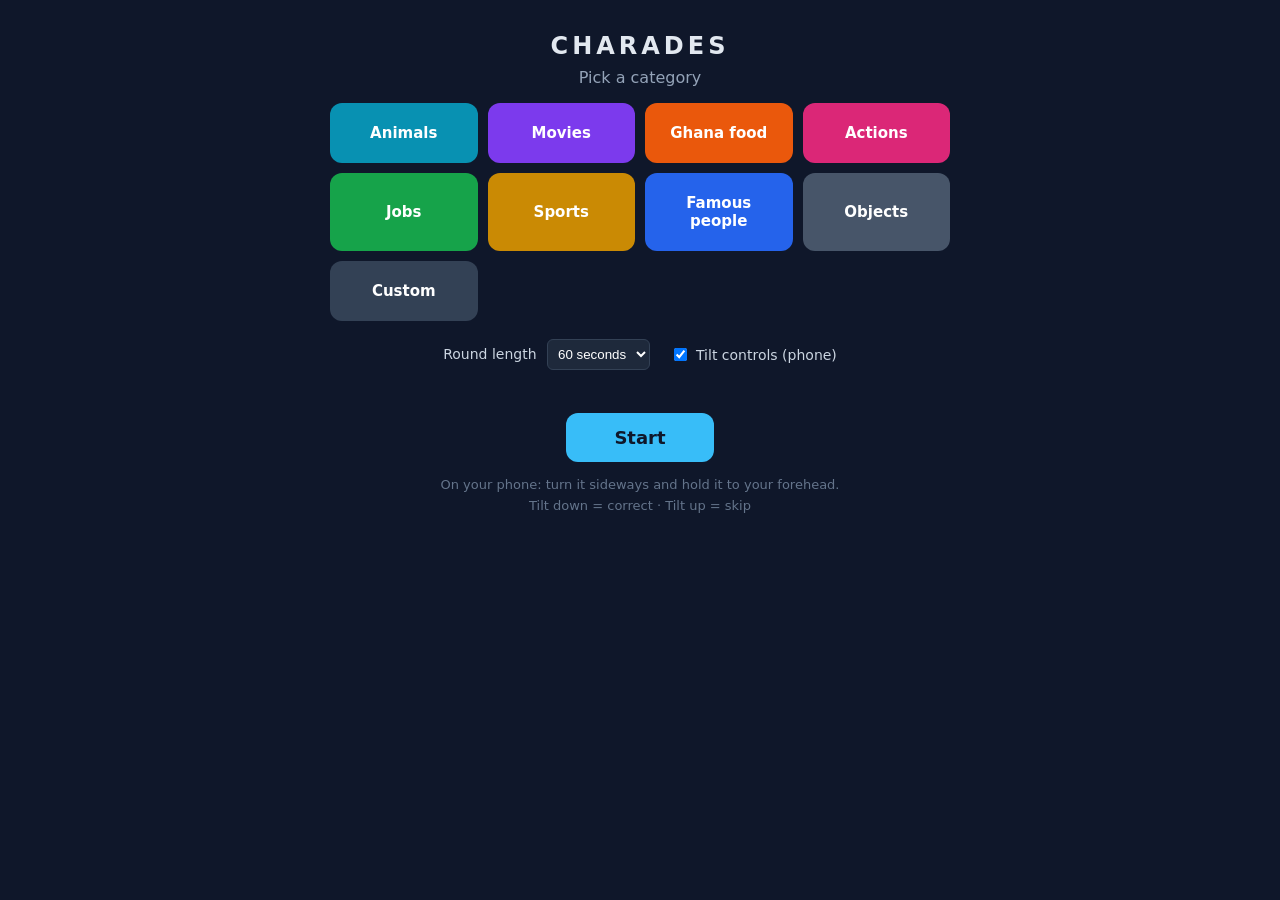
<file: charades game/index.html>
<!DOCTYPE html>
<html lang="en">
<head>
    <meta charset="UTF-8">
    <meta name="viewport" content="width=device-width, initial-scale=1.0, user-scalable=no">
    <title>Charades</title>
    <link rel="stylesheet" href="thecsspart.css">
</head>
<body>
<section id="menu-screen" class="screen">
    <h1>CHARADES</h1>
    <p class="sub">Pick a category</p>
    <div id="categories"></div>

    <div id="custom-box" class="hidden">
        <textarea id="custom-words" placeholder="Type your own words, separated by commas or new lines"></textarea>
    </div>

    <div class="options">
        <label>Round length
            <select id="duration">
                <option value="30">30 seconds</option>
                <option value="60" selected>60 seconds</option>
                <option value="90">90 seconds</option>
            </select>
        </label>
        <label class="check"><input type="checkbox" id="tilt-toggle" checked> Tilt controls (phone)</label>
    </div>

    <p id="menu-error" class="error"></p>
    <button id="start-btn" class="big">Start</button>
    <p class="tip">On your phone: turn it sideways and hold it to your forehead.<br>Tilt down = correct · Tilt up = skip</p>
</section>

<section id="game-screen" class="screen hidden">
    <div class="top-bar">
        <span id="game-category"></span>
        <span>✓ <b id="game-score">0</b></span>
    </div>
    <div id="timer">60</div>
    <div class="progress"><div id="progress-bar"></div></div>
    <div id="word">Get ready</div>
    <p class="tilt-hint">Tilt down = correct · Tilt up = skip</p>
    <div class="buttons">
        <button id="skip-btn" class="skip">✗ Skip</button>
        <button id="correct-btn" class="correct">✓ Correct</button>
    </div>
</section>

<section id="results-screen" class="screen hidden">
    <p class="sub">Time's up!</p>
    <div id="final-score">0</div>
    <p id="best-line" class="sub"></p>
    <ul id="results-list"></ul>
    <button id="again-btn" class="big">Play again</button>
    <button id="menu-btn" class="link">Change category</button>
</section>

<script src="words.js"></script>
<script src="js.js"></script>
</body>
</html>
</file>
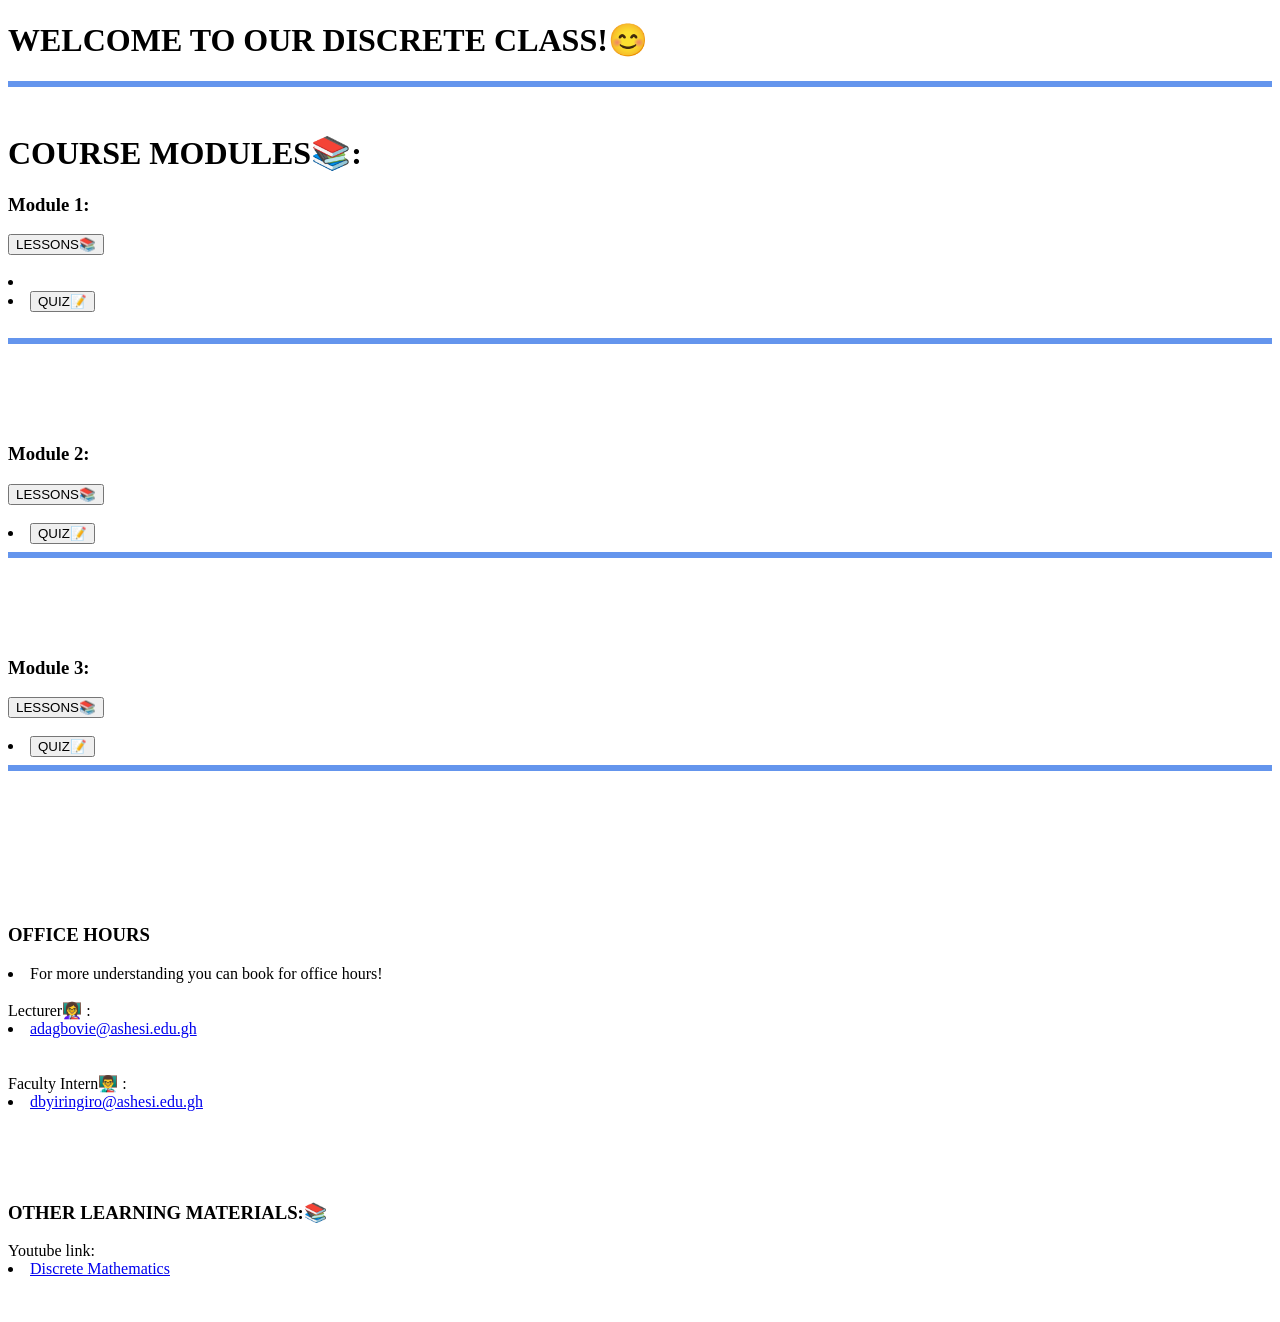
<file: Discrete Mathematics Learning Website/index.html>
<!DOCTYPE html>
<html>
    <head>
        <title> Discrete Beginner Tutor</title>
    </head>
    <body>
         <h1>WELCOME TO OUR DISCRETE CLASS!😊</h1>
         <hr style="border:solid cornflowerblue;">       
         <br>
         <h1>COURSE MODULES📚:</h1>
         <h3>Module 1:</h3>
         <a href = "Module%201.html" title = "This takes you to Lessons in Module 1">
                    <button>LESSONS📚</button>         </a>
         <br>
         <br>
         <li><a href = "Quiz%201.html" title = "This takes you to the Quiz in Module 1">
                    <Li><button>QUIZ📝</button></li>
         </a>
         <br>
         <hr style="border:solid cornflowerblue;">
         <br>
         <br>
         <br>
         <br>
         <h3> Module 2:</h3>
         <a href = "Module%202.html" title = "This takes you to lessons in Module 2">
                    <button>LESSONS📚</button>
         </a> 
         <br>
         <br>
         <li><a href = "Quiz%202.html" title = "This takes you to the Quiz in Module 2">
                    <button>QUIZ📝</button>
         </a>
         <hr style="border:solid cornflowerblue;">
         <br>
         <br>
         <br>
         <br>

         <h3> Module 3:</h3>
         <a href = "Module%203.html" title = "This takes you to lessons in Module 3">
                    <button>LESSONS📚</button>
         </a> 
         <br>
         <br>
         <li><a href = "Quiz%203.html" title = "This takes you to the Quiz in Module 3">
                    <BUtton>QUIZ📝</BUtton>
         </a>
         <br>
         <hr style="border:solid cornflowerblue;">
         </a>
         <br>
         <br>
         <br>
         <br>
         <br>
         <br>
         <br>
         <h3>OFFICE HOURS</h3>
         <li>For more understanding you can book for office hours!</li>
         <br>
         Lecturer👩‍🏫 : <li><a href = "https://outlook.office.com/mail/0/?deeplink=mail%2F0%2F%3Fnlp%3D0" target="_blank" title = "Book Office Hours with Dr. Ayawoa Dagbovi">
                    adagbovie@ashesi.edu.gh</a></li> 
         <br>
         <br>
         Faculty Intern👨‍🏫 : <li><a href = "https://outlook.office.com/mail/0/?deeplink=mail%2F0%2F%3Fnlp%3D0" target="_blank" title = "Book Office hours with Daniel Byiringiro">
                    dbyiringiro@ashesi.edu.gh</a></li>
        <br>
        <br>
        <br>
        <br>
        <h3> OTHER LEARNING MATERIALS:📚</h3>
        Youtube link: <li><a href = "https://www.youtube.com/watch?v=A3Ffwsnad0k&list=PLl-gb0E4MII28GykmtuBXNUNoej-vY5Rz" target="_blank" title = "Youtube link">
                    Discrete Mathematics</a></li>
        <br>
        <br>
         
    </body>

</html>
</file>
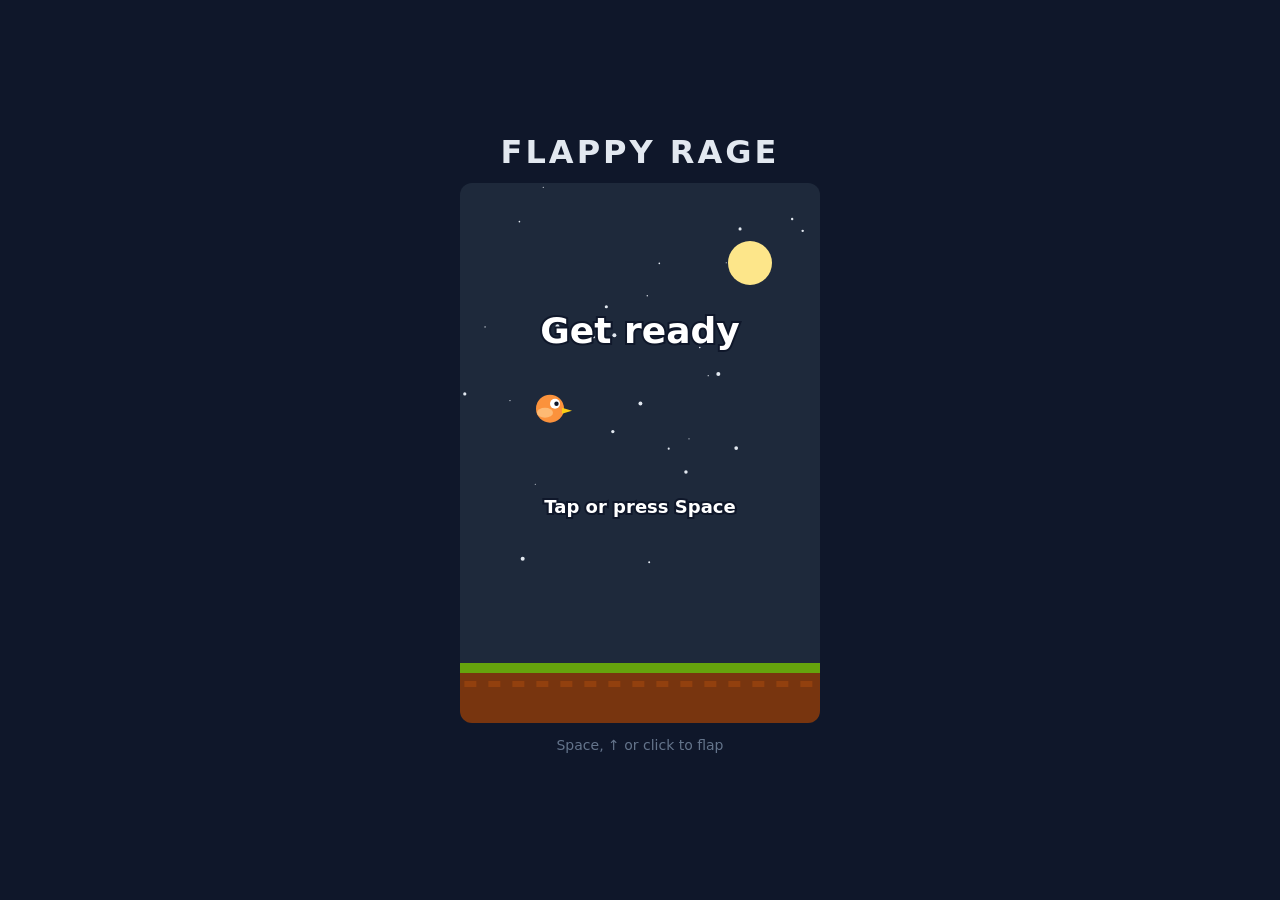
<file: Flappy bird game/index.html>
<!DOCTYPE html>
<html lang="en">
<head>
    <meta charset="UTF-8">
    <meta name="viewport" content="width=device-width, initial-scale=1.0">
    <title>Flappy</title>
    <link rel="stylesheet" href="thecsspart.css">
</head>
<body>
<h1>FLAPPY RAGE</h1>
<canvas id="game" width="360" height="540"></canvas>
<p class="hint">Space, ↑ or click to flap</p>
<script src="js.js"></script>
</body>
</html>
</file>
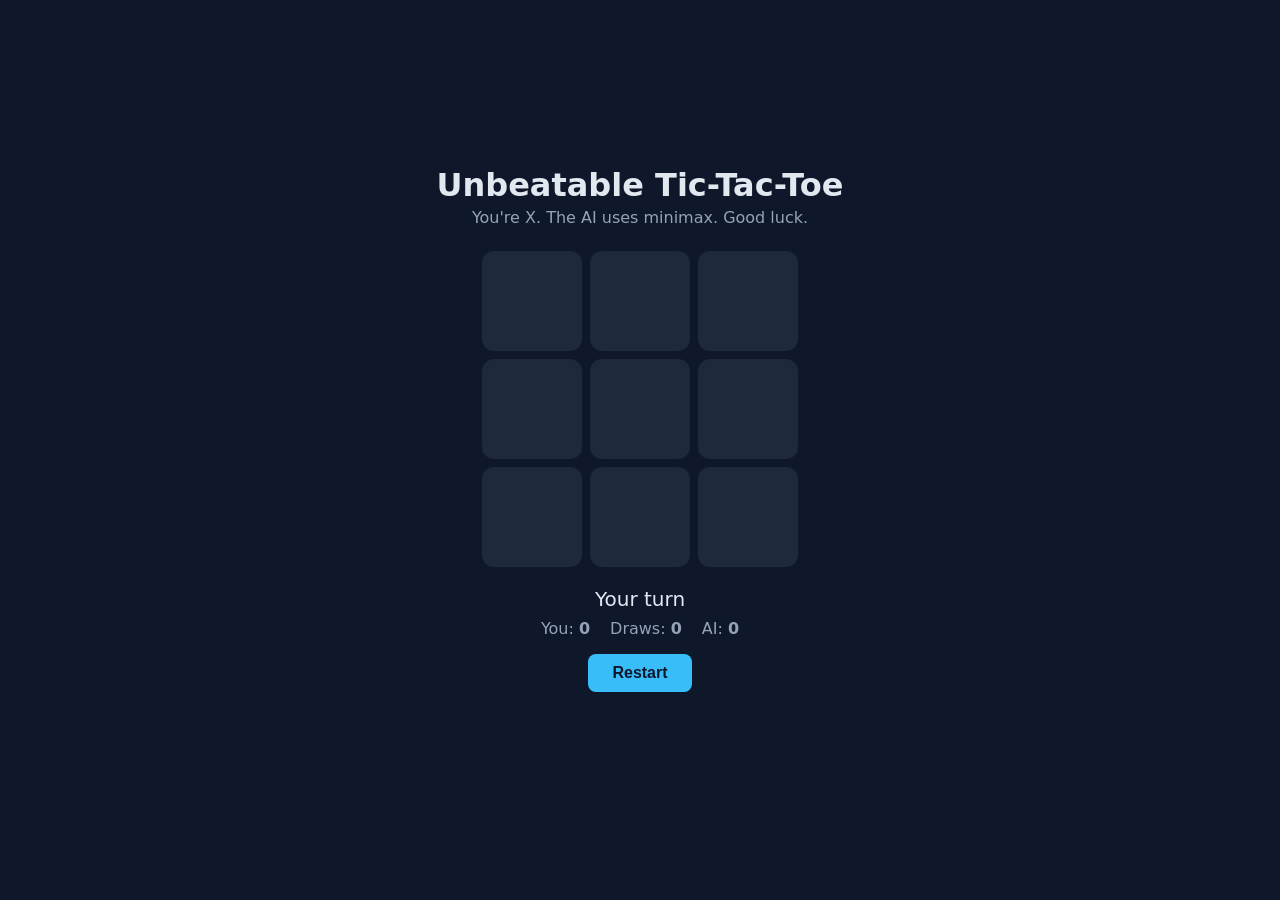
<file: tic-tac-toe game/index.html>
<!DOCTYPE html>
<html lang="en">
<head>
    <meta charset="UTF-8">
    <meta name="viewport" content="width=device-width, initial-scale=1.0">
    <title>Unbeatable Tic-Tac-Toe</title>
    <link rel="stylesheet" href="style.css">
</head>
<body>
<h1>Unbeatable Tic-Tac-Toe</h1>
<p class="subtitle">You're X. The AI uses minimax. Good luck.</p>

<div id="board"></div>

<p id="status">Your turn</p>
<div class="scores">
    <span>You: <b id="score-x">0</b></span>
    <span>Draws: <b id="score-d">0</b></span>
    <span>AI: <b id="score-o">0</b></span>
</div>
<button id="restart">Restart</button>
<p id="stats"></p>

<script src="script.js"></script>
</body>
</html>
</file>
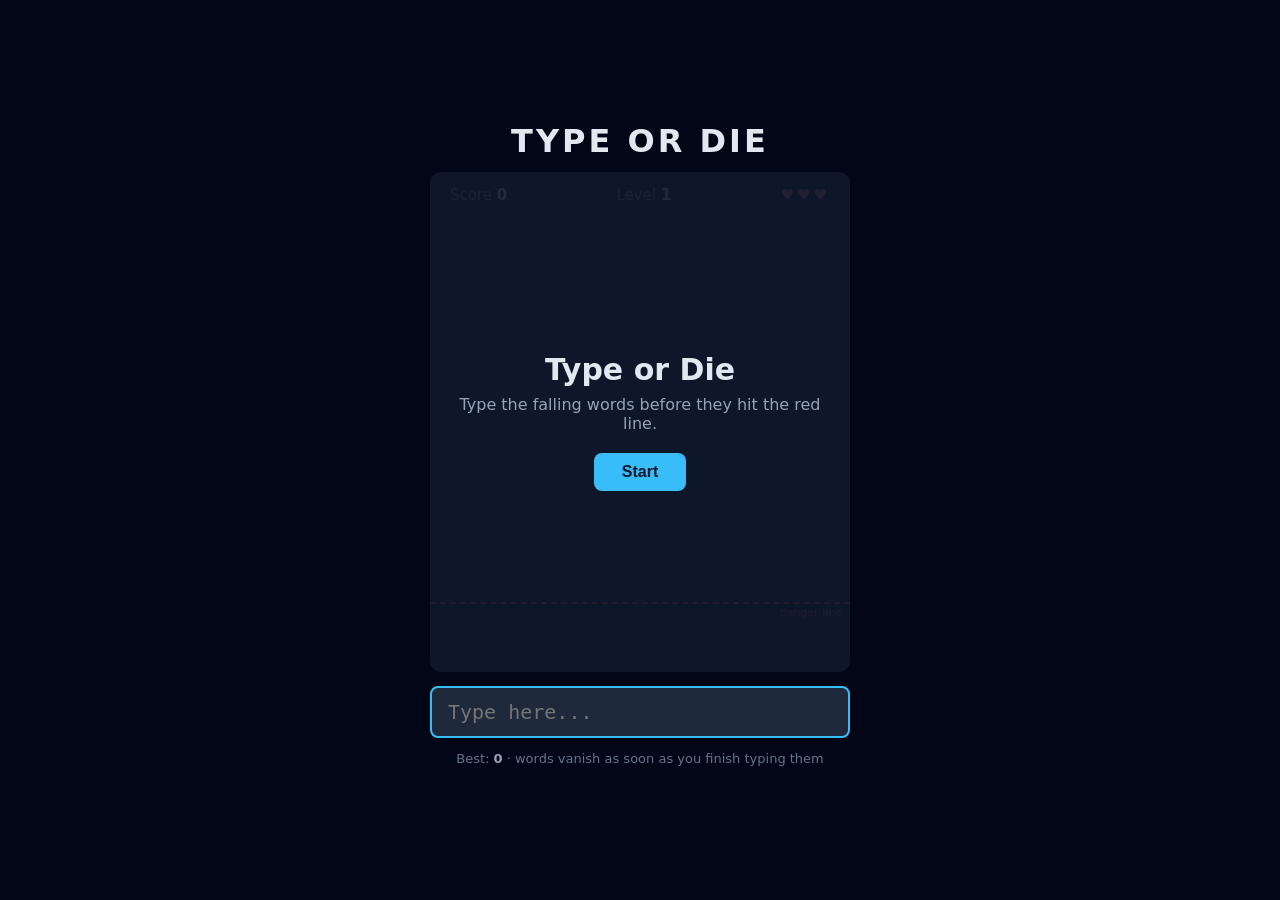
<file: typing race game/index.html>
<!DOCTYPE html>
<html lang="en">
<head>
    <meta charset="UTF-8">
    <meta name="viewport" content="width=device-width, initial-scale=1.0">
    <title>Type or Die</title>
    <link rel="stylesheet" href="thecsspart.css">
</head>
<body>
<h1>TYPE OR DIE</h1>

<div id="game">
    <div id="hud">
        <span>Score <b id="score">0</b></span>
        <span>Level <b id="level">1</b></span>
        <span id="lives"></span>
    </div>

    <div id="danger-line"><span>danger line</span></div>

    <div id="overlay">
        <h2 id="overlay-title">Type or Die</h2>
        <p id="overlay-text">Type the falling words before they hit the red line.</p>
        <button id="start-btn">Start</button>
    </div>
</div>

<input id="input" type="text" placeholder="Type here..." autocomplete="off"
       autocorrect="off" autocapitalize="off" spellcheck="false" disabled>
<p class="hint">Best: <b id="best">0</b> · words vanish as soon as you finish typing them</p>

<script src="js.js"></script>
</body>
</html>
</file>
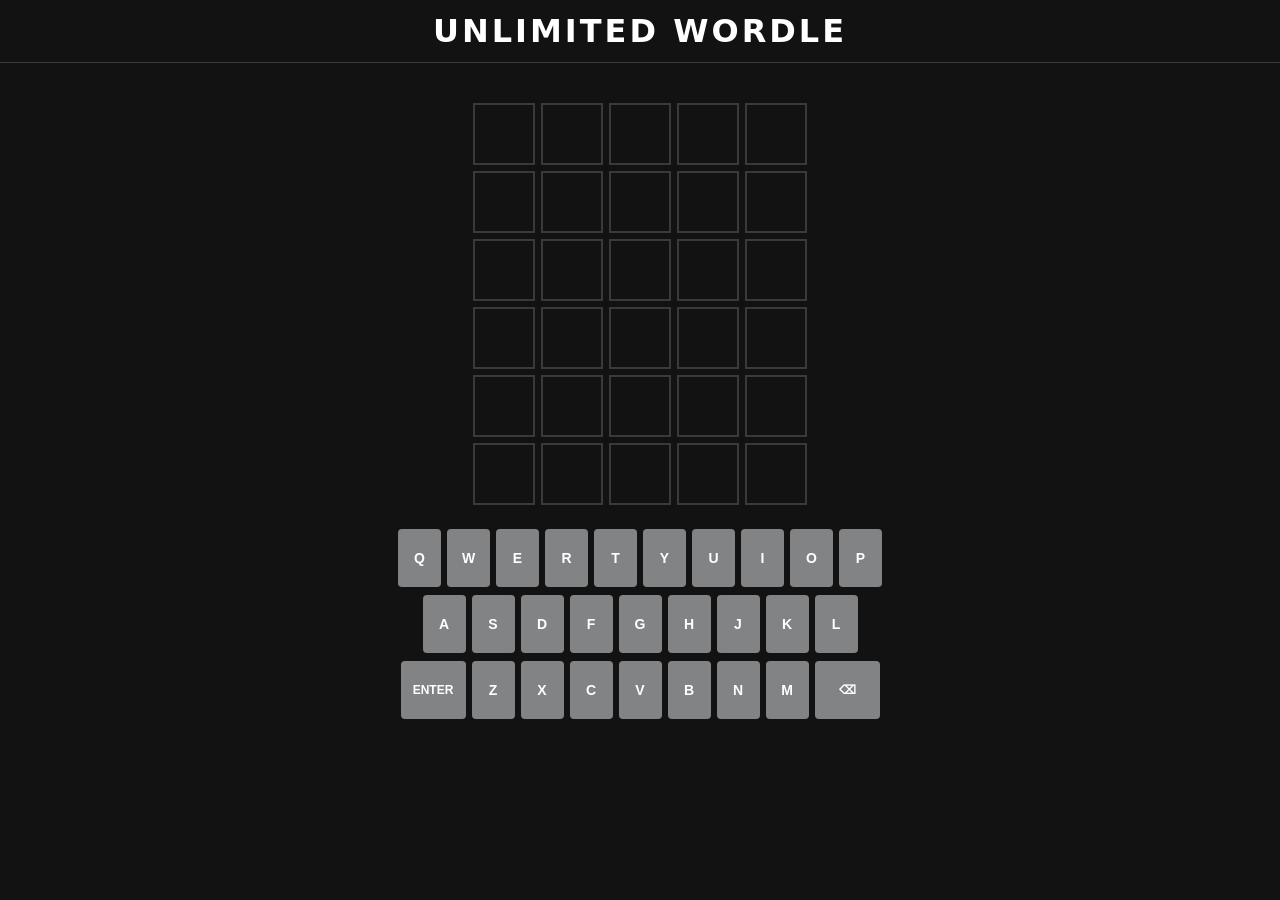
<file: unlimited wordle/index.html>
<!DOCTYPE html>
<html lang="en">
<head>
    <meta charset="UTF-8">
    <meta name="viewport" content="width=device-width, initial-scale=1.0">
    <title>Wilson's Wordle Clone</title>
    <link rel="stylesheet" href="csspart.css">
</head>
<body>
<header><h1>UNLIMITED WORDLE</h1></header>
<div id="message"></div>
<div id="board"></div>
<div id="keyboard"></div>
<button id="restart" class="hidden">Play again</button>
<script src="wordsvalidation.js"></script>
<script src="plentywords.js"></script>
<script src="thejavascript.js"></script>
</body>
</html>
</file>
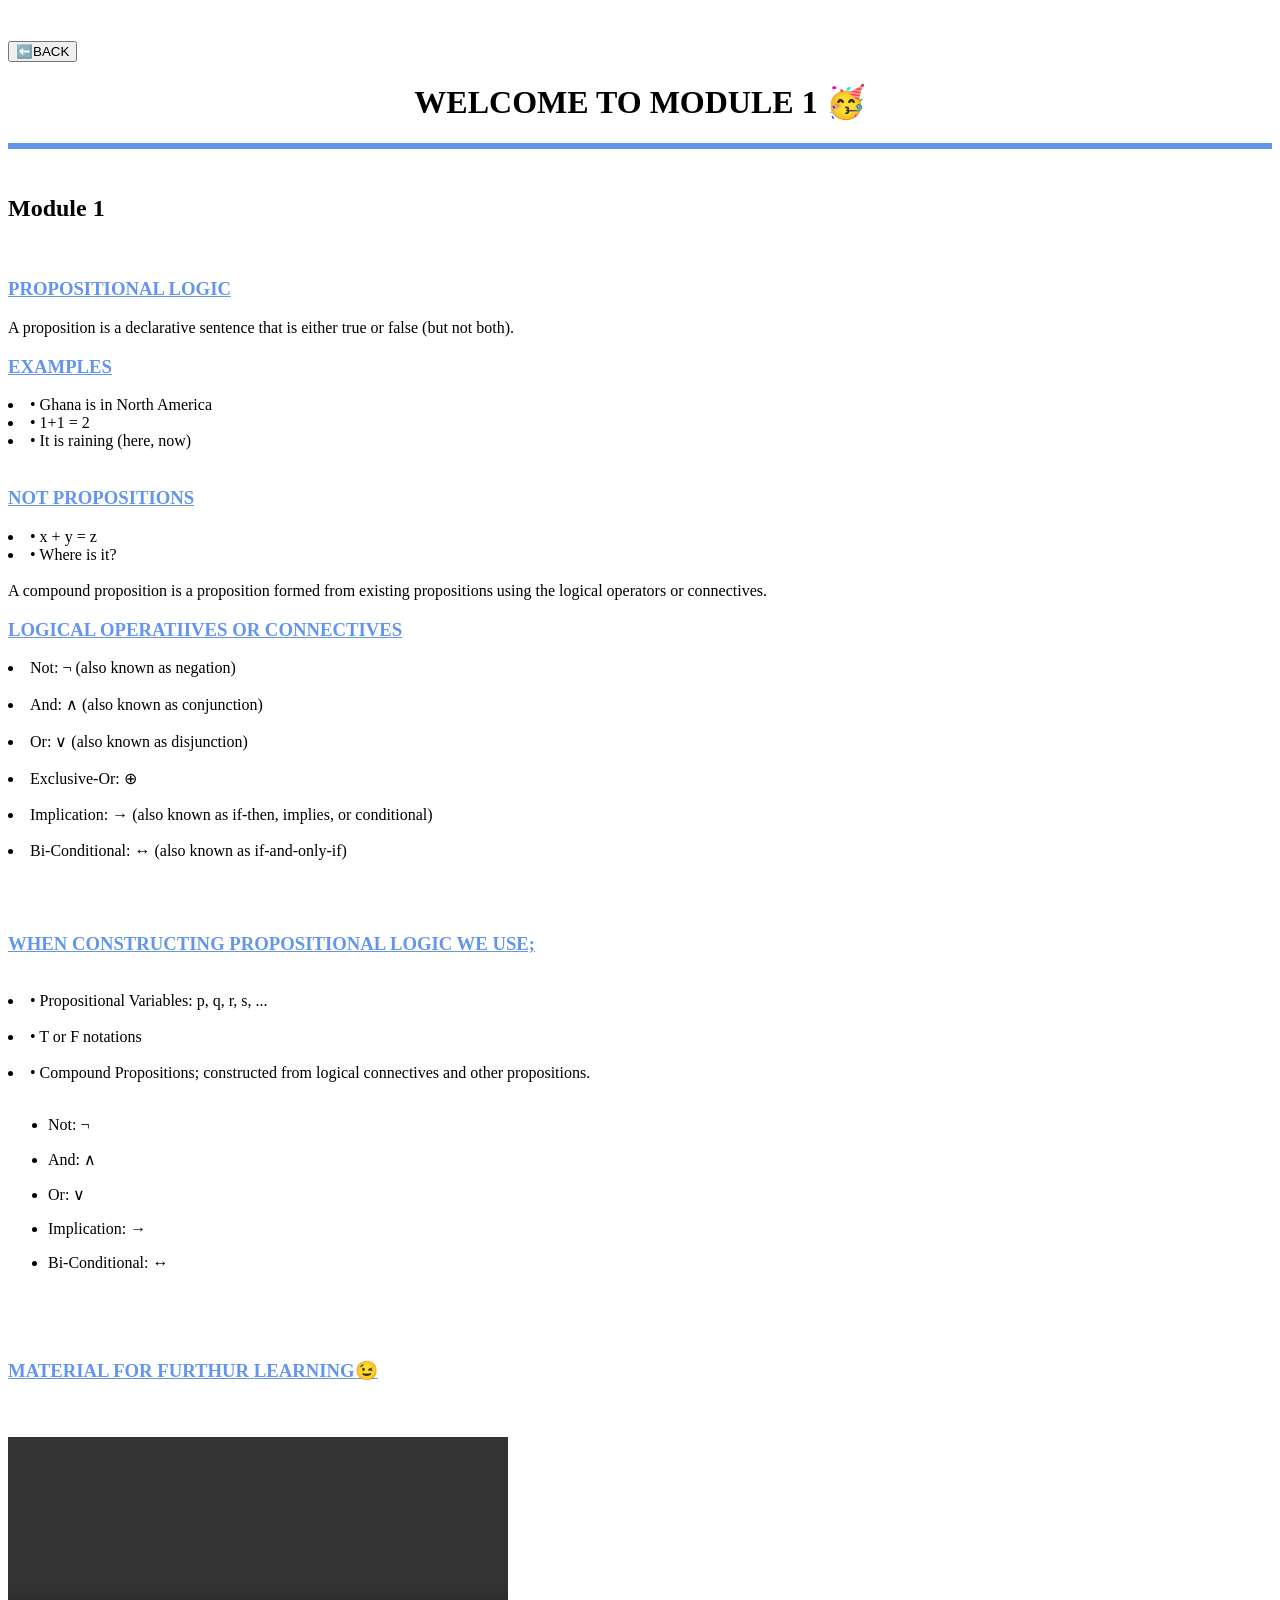
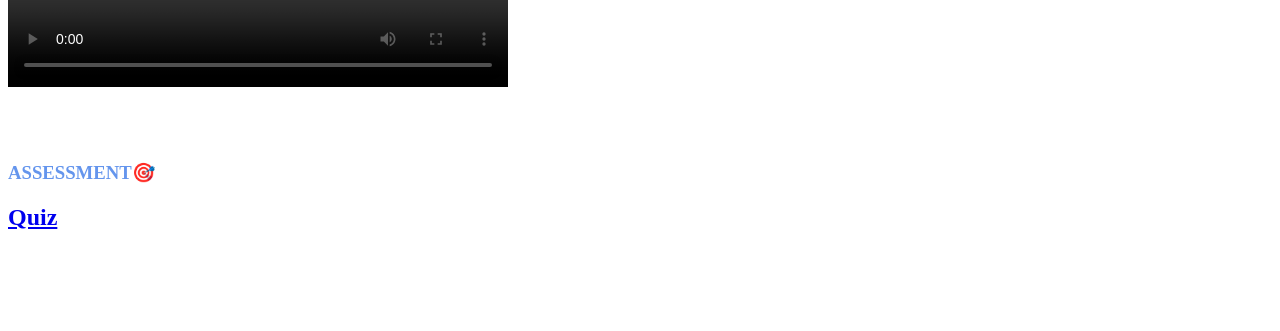
<file: Discrete Mathematics Learning Website/Module 1.html>
<!DOCTYPE html>
<html>
    <head>
        <title> MODULE 1</title>
        <body>
         <br>
            <h1 style="font-size: larger;"><a href="index.html" title = "Home page">
                <button> ⬅️BACK</button>
            </a></h1>
         <h1 style="text-align:center;">WELCOME TO MODULE 1 🥳</h1>
         <hr style="border:solid cornflowerblue;">
         <br>
         <h2>Module 1</h2>
         <br>
            <p><u><h3 style="color: cornflowerblue;">PROPOSITIONAL LOGIC</h3></u></p>         <p>A proposition is a declarative sentence that is either true or false (but not both).</p>
            <p><u><h3 style="color: cornflowerblue;">EXAMPLES</h3></u></p>            <li>• Ghana is in North America </li>
            <li>• 1+1 = 2</li>
            <li>• It is raining (here, now)</li>
            <br>
            <p><u><h3 style="color: cornflowerblue;">NOT PROPOSITIONS</h3></u></p>            <li>• x + y = z</li>
            <li>• Where is it?</li>
            <br>
            A compound proposition is a proposition formed from existing propositions using the logical operators or connectives. 
            <br>
            <p><u><h3 style="color: cornflowerblue;">LOGICAL OPERATIIVES OR CONNECTIVES</h3></u></p>            <li>Not: ¬ (also known as negation)</li>
            <br>
            <li>And: ∧ (also known as conjunction)</li>
            <br>
            <li>Or: ∨ (also known as disjunction)</li>
            <br>
            <li>Exclusive-Or: ⊕ </li>
            <br>
            <li>Implication: → (also known as if-then, implies, or conditional)</li>
            <br>
            <li>Bi-Conditional: ↔ (also known as if-and-only-if)</li>
            <br>
            <br>
            <br>
            <p><u><h3 style="color: cornflowerblue;">WHEN CONSTRUCTING PROPOSITIONAL LOGIC WE USE;</h3></u></p>
            <br>
            <li>• Propositional Variables: p, q, r, s, ...</li>
            <br>
            <li>• T or F notations</li>
            <br>
            <li>• Compound Propositions; constructed from logical connectives and other propositions. </li>
            <br>
            <ul><li>Not: ¬ </li></ul>
            <ul><li>And: ∧ </li></ul>
            <ul><li>Or: ∨ </li></ul>
            <ul><li>Implication: → </li></ul>
            <ul><li>Bi-Conditional: ↔ </li></ul>
         </p>
         <br>
         <br>
         <br>

         <p>
            <p><u><h3 style="color: cornflowerblue;">MATERIAL FOR FURTHUR LEARNING😉</h3></u></p>
            <br>
            <br>
            <video controls src = "videoplayback.mp4" width = "500"></video>
         </p>
         <br>
         <br>
            <p><h3 style="color: cornflowerblue;">ASSESSMENT🎯  </h3></p>   <h2><a href = "Quiz%201.html" title = "This takes you to the Quiz in Module 1">
                    Quiz</h2></li>
         </a>
         <br>
         <br>
         <br>
         <br>

         
        </body>


</html>
</file>
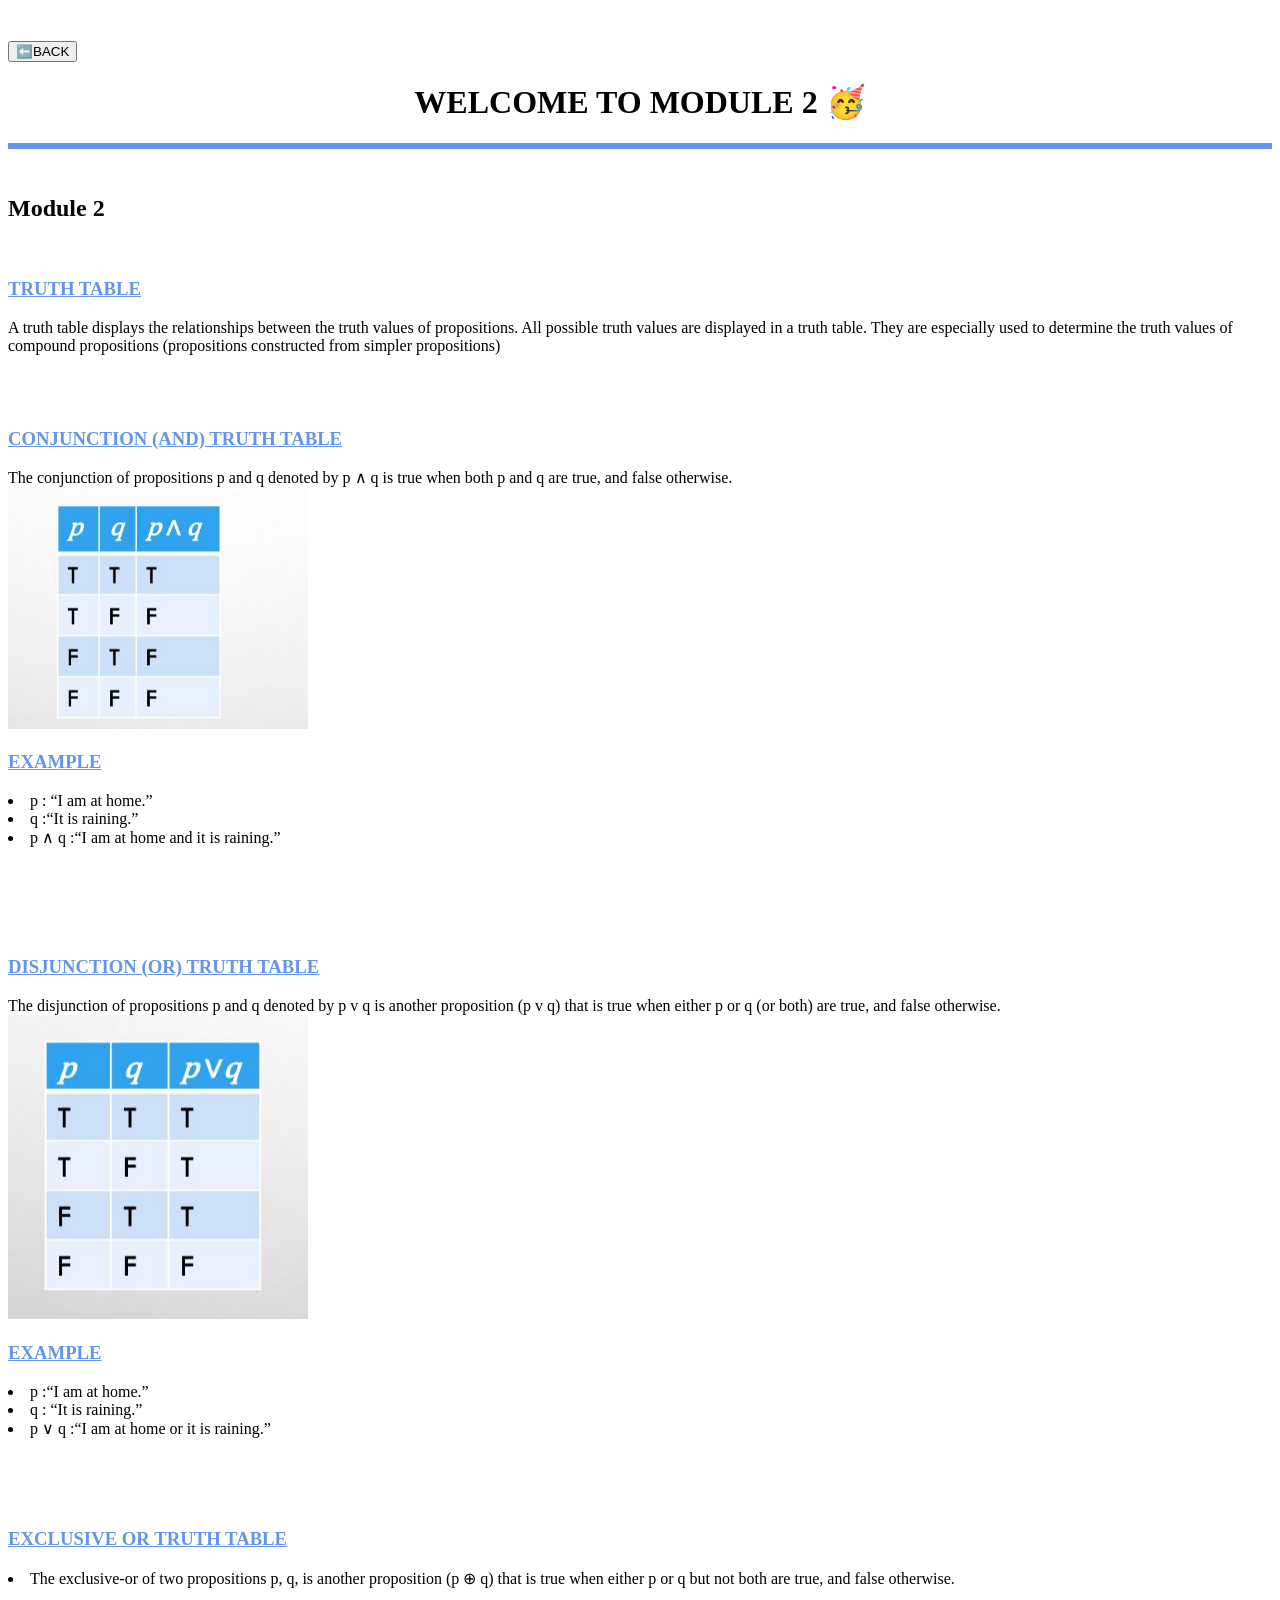
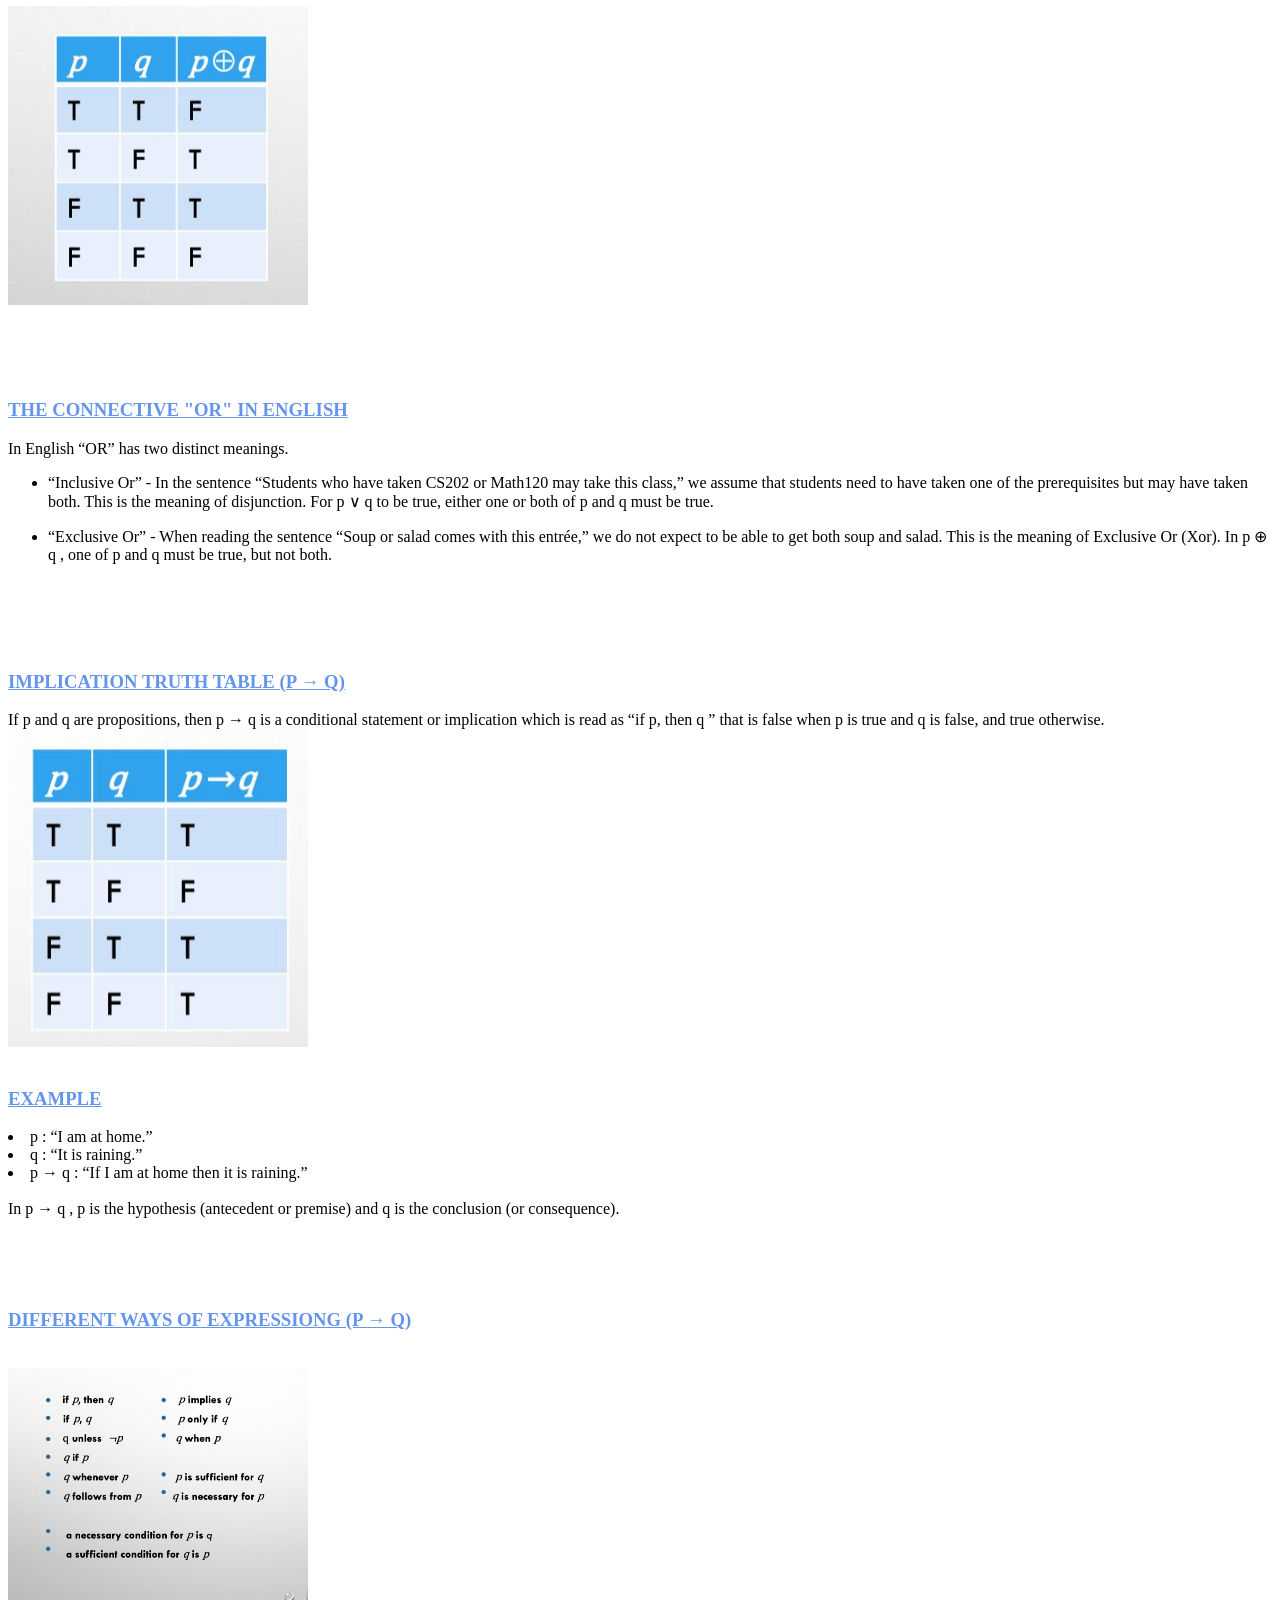
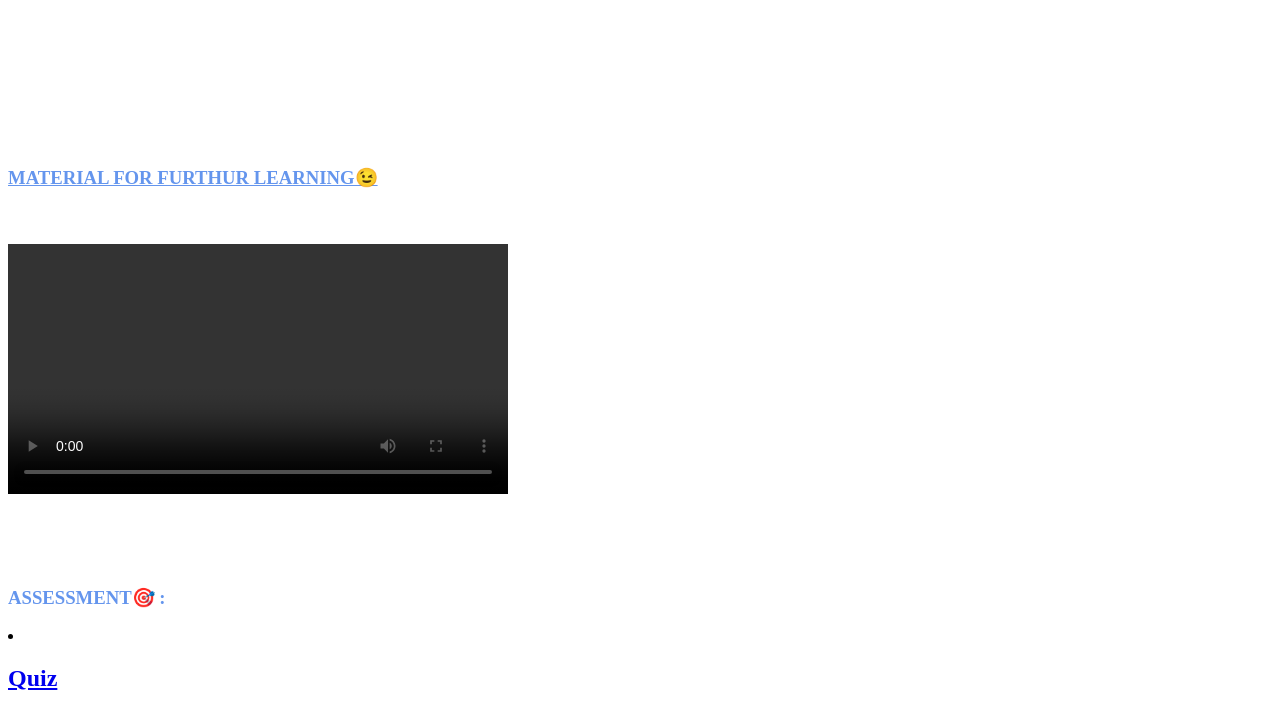
<file: Discrete Mathematics Learning Website/Module 2.html>
<!DOCTYPE html>
<html>
    <head>
        <title> MODULE 2</title>
        <body>
          <br>
          <h1 style="font-size: larger;"><a href="index.html" title = "Home page">
                <button> ⬅️BACK</button>
            </a></h1>

         <h1 style="text-align:center;">WELCOME TO MODULE 2 🥳</h1>
         <hr style="border:solid cornflowerblue;">
         <br>
         <h2>Module 2</h2>
         <br>
         <p>
            <p><u><h3 style="color: cornflowerblue;">TRUTH TABLE</h3></u></p>
            A truth table displays the relationships between the truth values
            of propositions. All possible truth values are displayed in a
            truth table. They are especially used to determine the truth
            values of compound propositions (propositions constructed from
            simpler propositions)

            <br>
            <br>
            <BR></BR>
            <p><u><h3 style="color: cornflowerblue;">CONJUNCTION (AND) TRUTH TABLE</h3></u></p>
            The conjunction of propositions p and q denoted by p ∧ q is true when both p and q are true, and false otherwise. 
            <br>
            <img src = "./Conjunction.jpeg" alt = "Truth table" width="300">
            <br>
            <p><u><h3 style="color: cornflowerblue;">EXAMPLE</h3></u></p>
             <li>p : “I am at home.” </li>
             <li>q :“It is raining.” 
             <li>p ∧ q :“I am at home and it is raining.”</li>
             <br>
             <br>
             <br>
             <BR></BR>
            <p><u><h3 style="color: cornflowerblue;">DISJUNCTION (OR) TRUTH TABLE</h3></u></p>
             The disjunction of propositions p and q denoted by p v q is another proposition (p v q) that is true when either p or q (or both) are true, and false otherwise.
             <br>
             <img src = "./Disjunction.jpeg" alt = "Truth table" width="300">
             <br>
            <p><u><h3 style="color: cornflowerblue;">EXAMPLE</h3></u></p>
             <li>p :“I am at home.” </li>
             <li>q : “It is raining.”</li>
             <li>p ∨ q :“I am at home or it is raining.”</li>
             <br>
             <br>
             <BR></BR>
            <p><u><h3 style="color: cornflowerblue;">EXCLUSIVE OR TRUTH TABLE</h3></u></p>
             <li> The exclusive-or of two propositions p, q, is another proposition (p ⊕ q) that is true when either p or q but not both are true, and false otherwise.</li>
             <br>
             <img src = "Exclusive.jpeg" alt = "Truth table" width="300">
             <br>
             <br>
             <br>
             <BR></BR>
            <p><u><h3 style="color: cornflowerblue;">THE CONNECTIVE "OR" IN ENGLISH</h3></u></p>
             In English “OR” has two distinct meanings.
             <ul><li>“Inclusive Or” - In the sentence “Students who have taken CS202 or Math120 may take this class,” we assume that students need to have taken one of the prerequisites but may have taken both. This is the meaning of disjunction. For p ∨ q to be true, either one or both of p and q must be true. </ul></li>
             <ul><li>“Exclusive Or” - When reading the sentence “Soup or salad comes with this entrée,” we do not expect to be able to get both soup and salad. This is the meaning of Exclusive Or (Xor). In p ⊕ q , one of p and q must be true, but not both.</li></ul>
             <br>
             <br>
             <br>
             <br>
            <p><u><h3 style="color: cornflowerblue;">IMPLICATION TRUTH TABLE (P → Q)</h3></u></p>
             If p and q are propositions, then p → q is a conditional statement or implication which is read as “if p, then q ” that is false when p is true and q is false, and true otherwise. 
             <br>
             <img src = "Implication.jpeg" alt = "Truth table" width="300">
             <br>
             <br>
            <p><u><h3 style="color: cornflowerblue;">EXAMPLE </h3></u></p>
              <li>p : “I am at home.”</li> 
              <li>q : “It is raining.” 
              <li>p → q : “If I am at home then it is raining.”</li>
              <br>
              In p → q , p is the hypothesis (antecedent or premise) and q is the conclusion (or consequence).
              <br>
              <br>
              <BR></BR>
              <br>
            <p><u><h3 style="color: cornflowerblue;">DIFFERENT WAYS OF EXPRESSIONG (P → Q)</h3></u></p>
              <br>
              <img src = "Expressing.jpeg" alt = "Truth table" width="300">
             <br>
             <br>
            <br>
            <br>
            <br>
            <br>
            <br>
            <br>
            <br>
            
            <p><u><h3 style="color: cornflowerblue;">MATERIAL FOR FURTHUR LEARNING😉</h3></u></p>
            <br>
            <br>
            <video controls src = "TRUTH TABLES - DISCRETE MATHEMATICS.mp4" width = "500"></video>
         </p>
         <br>
         <br>
         <br>

            <p><h3 style="color: cornflowerblue;">ASSESSMENT🎯 : </h3></p>
             <li><h2><a href = "Quiz%202.html" title = "This takes you to the Quiz in Module 2">
                    Quiz</h2></li>
                 </a>


    </body>
</html>
</file>
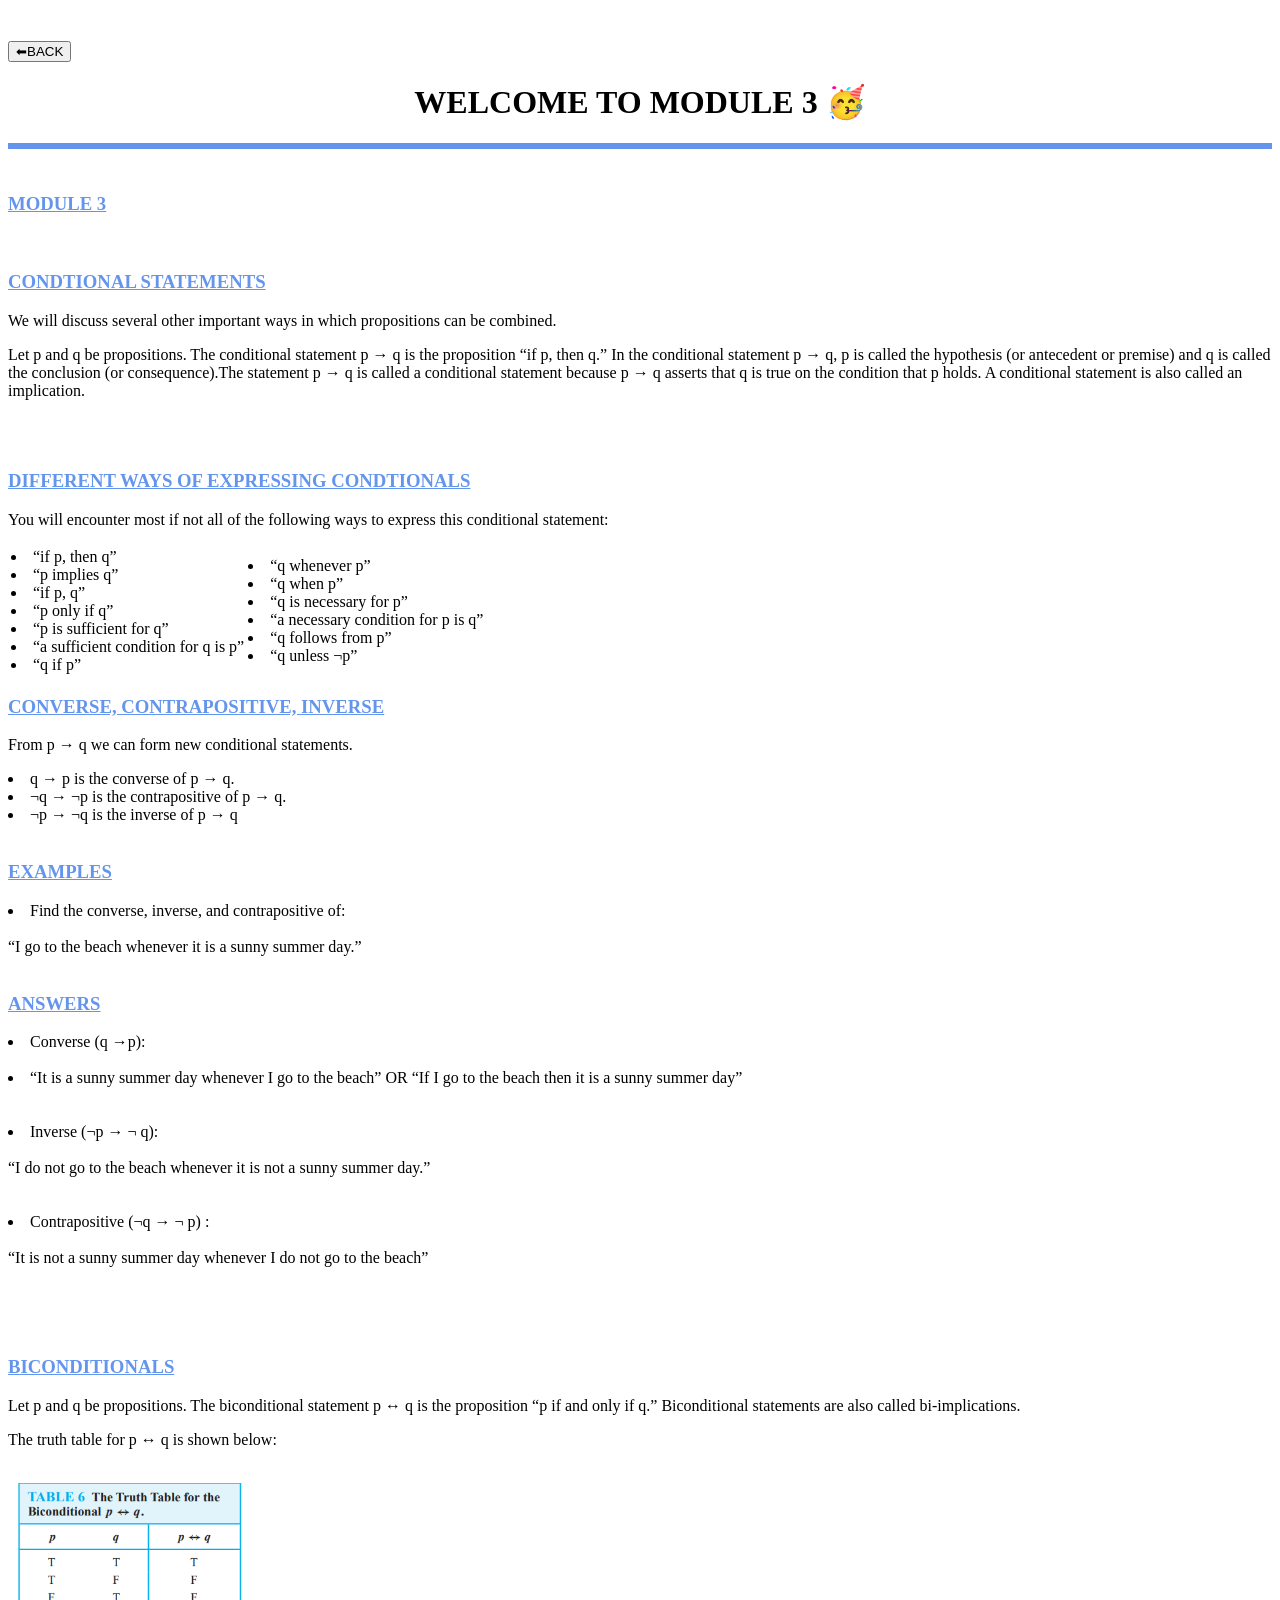
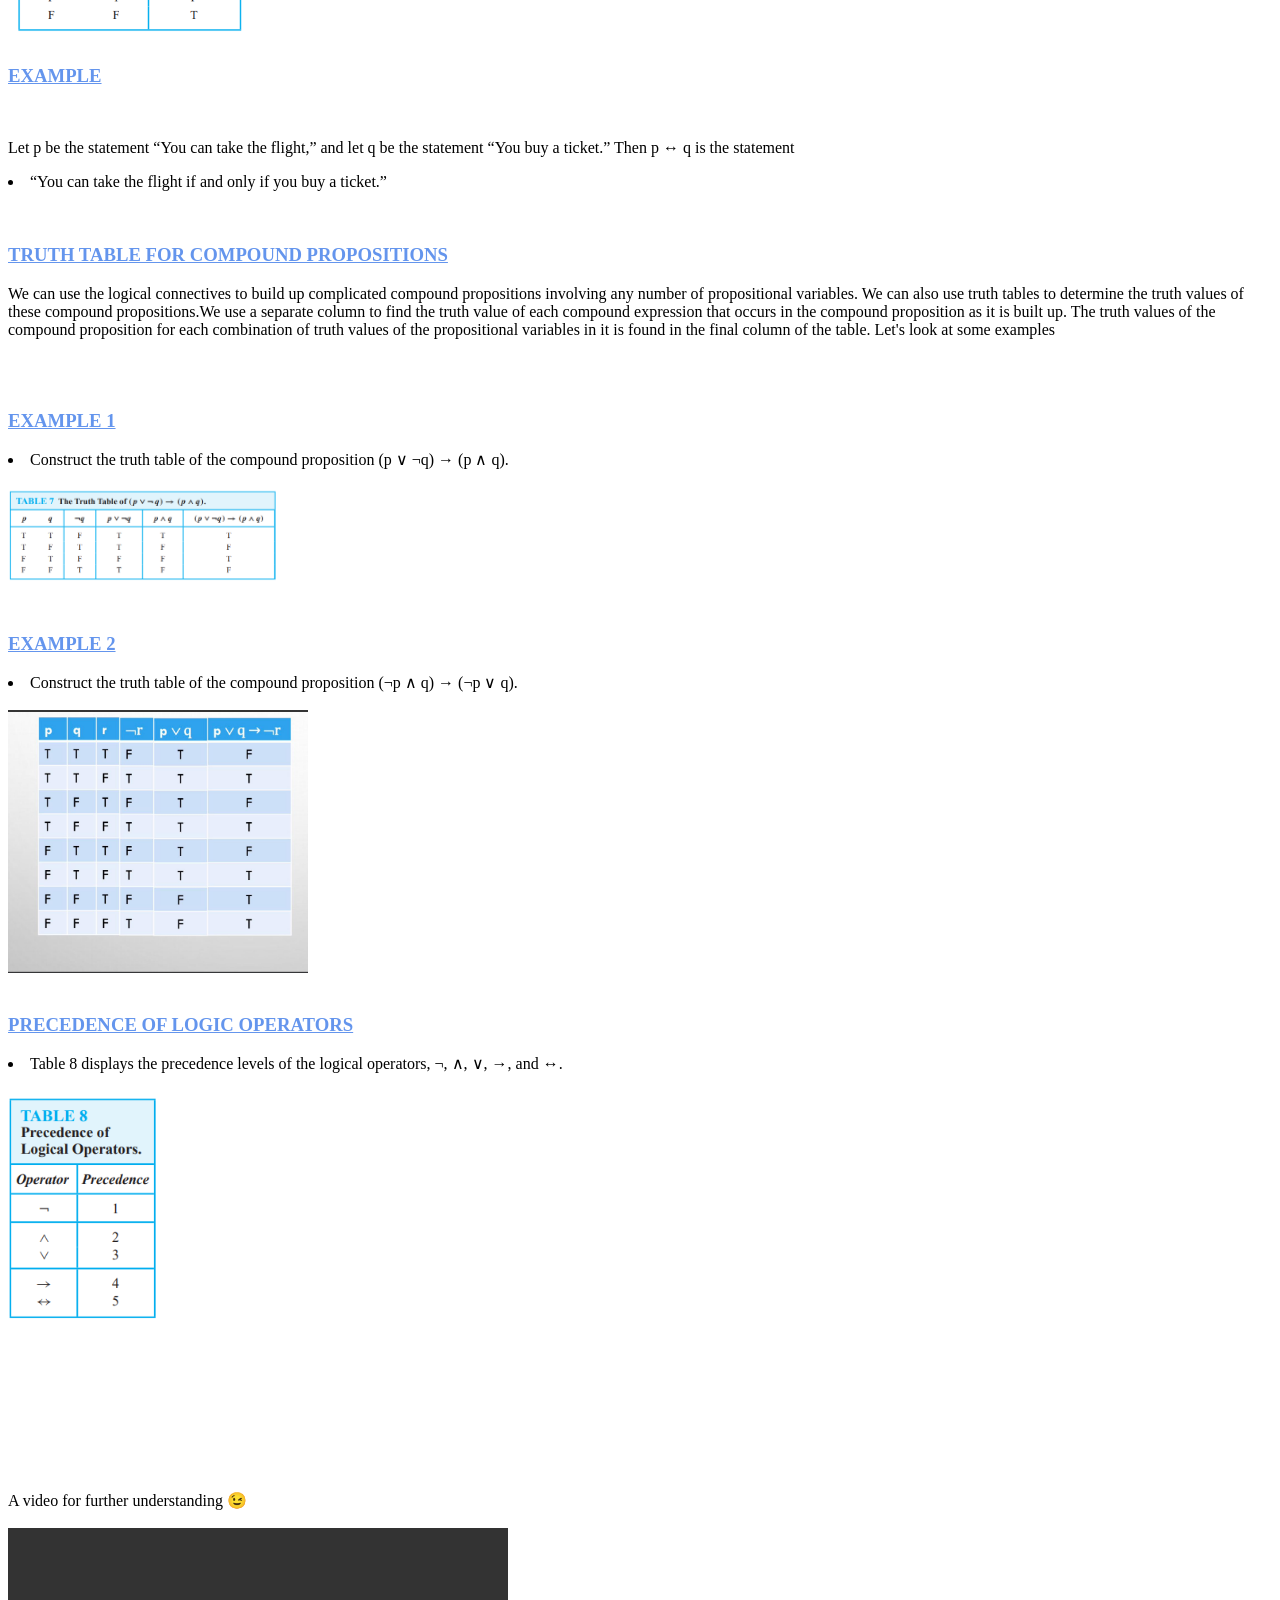
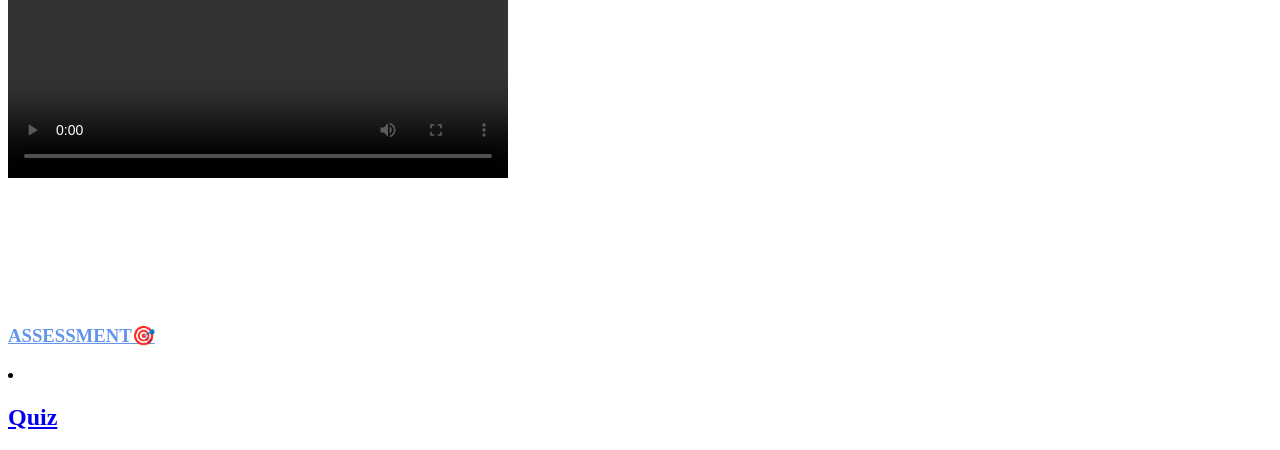
<file: Discrete Mathematics Learning Website/Module 3.html>
<!DOCTYPE html>
<html>
    <head>
        <title>MODULE 3</title>
        <body>
            <br>
            <h1 style="font-size: larger;"><a href="index.html" title = "Home page">
                <button> ⬅BACK</button>
            </a></h1>


            <h1 style="text-align:center;">WELCOME TO MODULE 3 🥳</h1>
            <hr style="border:solid cornflowerblue;">
            <br>
            <p><u><h3 style="color: cornflowerblue;">MODULE 3</h3></u></p>
            <br>
            <p><u><h3 style="color: cornflowerblue;">CONDTIONAL STATEMENTS</h3></u></p>

            <p>We will discuss several other important ways in which propositions can be combined.</p>
            
            <p>Let p and q be propositions. The conditional statement p → q is the proposition “if p, then
            q.” In the conditional statement p → q, p is called the hypothesis (or antecedent or premise)
            and q is called the conclusion (or consequence).The statement p → q is called a conditional statement because p → q asserts that q is true
            on the condition that p holds. A conditional statement is also called an implication. </p>
            <br>
            <br>

            <p><u><h3 style="color: cornflowerblue;">DIFFERENT WAYS OF EXPRESSING CONDTIONALS</h3></u></p>
            <p>You will encounter most if not all of the
            following ways to express this conditional statement:</p>

            <table>
                <tr>
                    <td>
            <li>“if p, then q” </li>
            <li>“p implies q”</li>
            <li>“if p, q”</li>
            <li>“p only if q”</li>
            <li>“p is sufficient for q”</li> 
            <li>“a sufficient condition for q is p”</li>
            <li>“q if p”</li>
            </td>
            <td>
            
            <li>“q whenever p”</li> 
            <li>“q when p”</li> 
            <li>“q is necessary for p”</li>
            <li>“a necessary condition for p is q”</li> 
            <li>“q follows from p”</li>
            <li>“q unless ¬p”</li>
            </td>
            </tr>
            </table>

            <p><u><h3 style="color: cornflowerblue;">CONVERSE, CONTRAPOSITIVE, INVERSE</h3></u></p>



            <p>From p → q we can form new conditional statements.</p>
            <li>q → p is the converse of p → q.</li>
            <li>¬q → ¬p is the contrapositive of p → q.</li>
            <li>¬p → ¬q is the inverse of p → q</li>
            <br>


            <p><u><h3 style="color: cornflowerblue;">EXAMPLES</h3></u></p>


            <li>Find the converse, inverse, and contrapositive of:</li>
            <br>
            “I go to the beach whenever it is a sunny summer day.”
            <br>
            <br>
            <p><u><h3 style="color: cornflowerblue;">ANSWERS</h3></u></p>
            <li>Converse (q →p):</li>
            <br> 
            <li>“It is a sunny summer day whenever I go to the beach”
            OR
            “If I go to the beach then it is a sunny summer day”</li>
            <br>
            <br>
            <li>Inverse (¬p → ¬ q):</li>
            <br>
            “I do not go to the beach whenever it is not a sunny summer day.”
            <br>
            <br>
            <br>
            <li>Contrapositive (¬q → ¬ p) :</li> 
            <br>
            “It is not a sunny summer day whenever I do not go to the beach”
            <p>
            <br>
            <br>
            <br>
            <p><u><h3 style="color: cornflowerblue;">BICONDITIONALS</h3></u></p>
            <p>Let p and q be propositions. The biconditional statement p ↔️ q is the proposition “p if
            and only if q.”  Biconditional statements are also called bi-implications.</p>

            <p>The truth table for p ↔️ q is shown below:</p>
            <br>
            <img src = "./Biconditionals.png" alt = "Truth table" width="300">






            <p><u><h3 style="color: cornflowerblue;">EXAMPLE</h3></u></p>            <br>
            <p> Let p be the statement “You can take the flight,” and let q be the statement “You buy a ticket.”
            Then p ↔️ q is the statement

            <li>“You can take the flight if and only if you buy a ticket.”</p></li>
            <br>

            <p><u><h3 style="color: cornflowerblue;">TRUTH TABLE FOR COMPOUND PROPOSITIONS</h3></u></p>

            <p>We can use the logical connectives to build up complicated compound propositions involving any number of propositional
            variables. We can also use truth tables to determine the truth values of these compound propositions.We use a separate column to find the truth value of each compound
            expression that occurs in the compound proposition as it is built up. The truth values of the
            compound proposition for each combination of truth values of the propositional variables in it
            is found in the final column of the table. Let's look at some examples</p>


            <BR></BR>
            <p><u><h3 style="color: cornflowerblue;">EXAMPLE 1</h3></u></p>
            <li>Construct the truth table of the compound proposition
            (p ∨ ¬q) → (p ∧ q).</li>
            <br>


            <img src = "./Example1.png" alt = "Truth table" width="300">
            



            <BR></BR>

            <p><u><h3 style="color: cornflowerblue;">EXAMPLE 2</h3></u></p>
            <li>Construct the truth table of the compound proposition
            (¬p ∧  q) → (¬p ∨ q). </li>
             <br>


            <img src = "./Example2.png" alt = "Truth table" width="300">






            <BR></BR>
            <p><u><h3 style="color: cornflowerblue;">PRECEDENCE OF LOGIC OPERATORS</h3></u></p>
             <Li>Table 8 displays the precedence levels of the logical operators, ¬, ∧, ∨, →, and ↔️.</Li>
             <br>


             <img src = "./Precedence.png" alt = "Truth table" width="150">

        
            <br>
            <br>
            <br>
            <br>
            <br>
            A video for further understanding 😉
            <br>
            <br>
            <video controls src = "Converse.mp4" width = "500"></video>
         </p>
            <br>
            <br>
            <br>
            <br>
            <br>
            <br>
            <p><u><h3 style="color: cornflowerblue;">ASSESSMENT🎯</h3></u></p>
            
         <li><h2><a href = "Quiz%203.html" title = "This takes you to the Quiz in Module 3">
                    Quiz</h2></li>
                 </a>
  
            



        </body>
    </head>


</html>
</file>
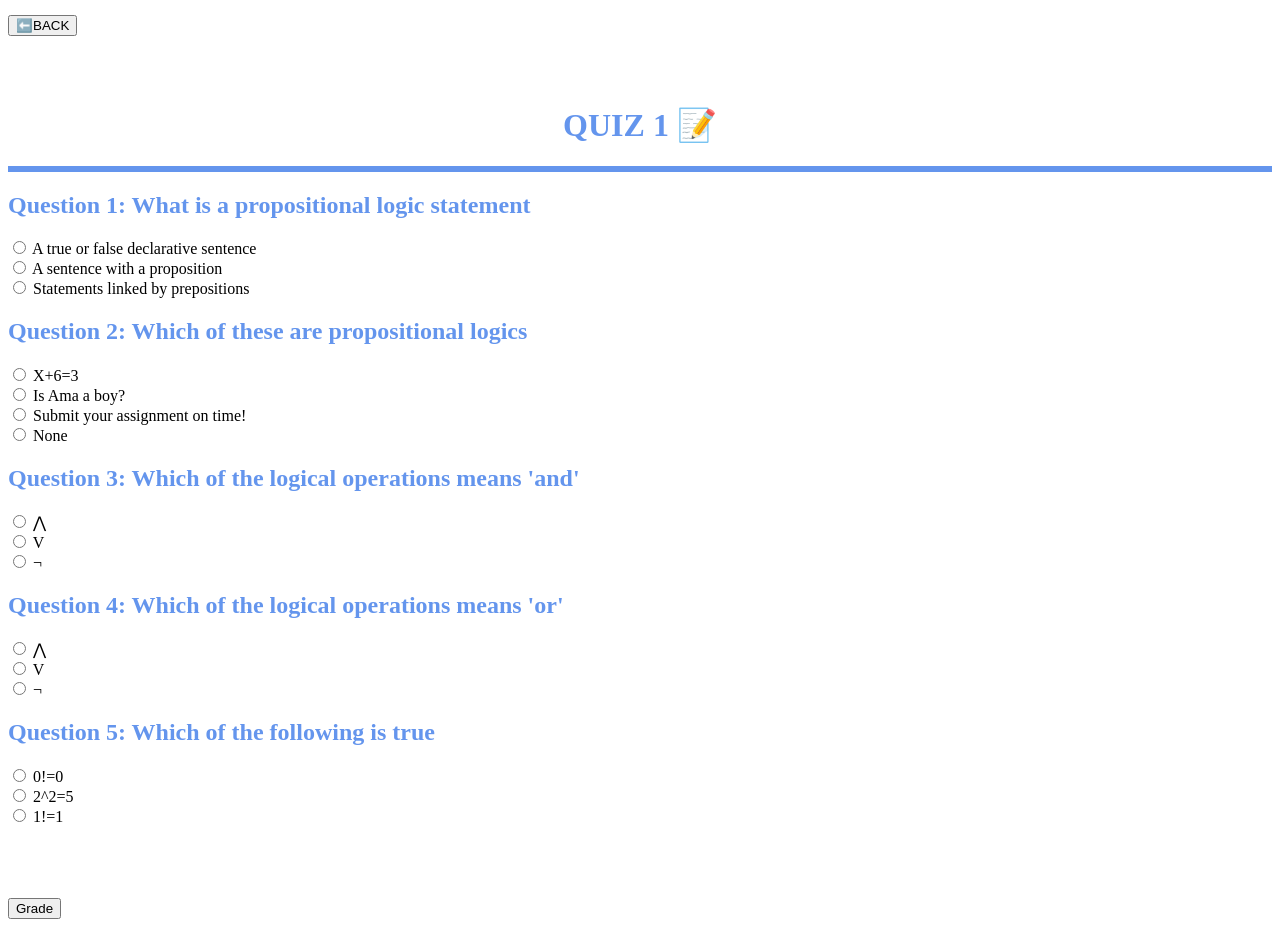
<file: Discrete Mathematics Learning Website/Quiz 1.html>
<!DOCTYPE html>
<html>
<head> </head>
<style>

h2 {color: #6495ED;}
h1 {color: #6495ED;}


</style>
<body>
    <h1 style="font-size: larger;"><a href="index.html" title = "Home page">
                <button> ⬅️BACK</button>
            </a></h1>
    
    <br>
    <br>
 <h1 style="text-align:center;">QUIZ 1 📝</h1>
         <hr style="border:solid cornflowerblue;">
	
    <h2>Question 1: What is a propositional logic statement</h2>
    <input type="radio" name="q1" value="true"> A true or false declarative sentence<br>
    <input type="radio" name="q1" value="false1"> A sentence with a proposition<br>
    <input type="radio" name="q1" value="false2"> Statements linked by prepositions <br>
    <div id="feedback1" ></div>

    <h2>Question 2: Which of these are propositional logics</h2>
    <input type="radio" name="q2" value="false1">  X+6=3<br>
    <input type="radio" name="q2" value="false2"> Is Ama a boy?<br>
    <input type="radio" name="q2" value="false3"> Submit your assignment on time!<br>
    <input type="radio" name="q2" value="true"> None<br>

        <div id="feedback2" ></div>


    <h2>Question 3: Which of the logical operations means 'and' </h2>
    <input type="radio" name="q3" value="true"> ⋀ <br>
    <input type="radio" name="q3" value="false1"> V <br>
    <input type="radio" name="q3" value="false2"> ¬ <br>
    <div id="feedback3" ></div>


<h2>Question 4: Which of the logical operations means 'or' </h2>
    <input type="radio" name="q4" value="false1"> ⋀ <br>
    <input type="radio" name="q4" value="true"> V <br>
    <input type="radio" name="q4" value="false2"> ¬ <br>
    <div id="feedback4" ></div>


<h2>Question 5: Which of the following is true </h2>
    <input type="radio" name="q5" value="false1"> 0!=0 <br>
    <input type="radio" name="q5" value="false2"> 2^2=5 <br>
    <input type="radio" name="q5" value="true"> 1!=1<br>
    <div id="feedback5" ></div>
 	<div id="MyGrade"></div>


    <br>
    <br>
    <br>
    <br>

    <button onclick="Answers()">Grade</button>


<script>
function Answers() {
let score=0;
    let q1 = document.querySelector('input[name="q1"]:checked');

    if (!q1) {
        document.getElementById("feedback1").textContent = "No answer selected"; }

    else if (q1.value === "true") {
	score++;
        document.getElementById("feedback1").textContent = "Correct✅"; }

     else if (q1.value === "false1") {
        document.getElementById("feedback1").textContent = "Wrong❌ HINT: Can this have a truth table"; }

     else if (q1.value === "false2") {
        document.getElementById("feedback1").textContent = "Wrong❌ HINT: Can this have a truth table"; }

	




    let q2 = document.querySelector('input[name="q2"]:checked');

    if (!q2) {
        document.getElementById("feedback2").textContent = "No answer selected";}

    else if (q2.value === "true") {
	score++;
        document.getElementById("feedback2").textContent = "Correct✅";
    } 
else if  (q2.value === "false2")
	{
        document.getElementById("feedback2").textContent = "Wrong❌ HINT: A question cannot be a propositional statement." ;
    }
else if (q2.value==="false3"){
        document.getElementById("feedback2").textContent = "Wrong❌ HINT: Can you tell the true or false nature of a command?";

}
else if  (q2.value === "false1"){
        document.getElementById("feedback2").textContent = "Wrong❌ HINT: The variable makes it impossible to determine the true or false nature of the equation.";

}



 let q3 = document.querySelector('input[name="q3"]:checked');

    if (!q3) {
        document.getElementById("feedback3").textContent = "No answer selected";}

    else if (q3.value === "true") {
   	score++;
        document.getElementById("feedback3").textContent = "Correct✅";
    }
    else if (q3.value === "false1") {
        document.getElementById("feedback3").textContent = "Wrong❌ Try Again ";
    }
    else if (q3.value === "false2") {
        document.getElementById("feedback3").textContent = "Wrong❌ Try Again";
    }



let q4 = document.querySelector('input[name="q4"]:checked');

    if (!q4) {
        document.getElementById("feedback4").textContent = "No answer selected";}

    else if (q4.value === "true") {
	score++;
        document.getElementById("feedback4").textContent = "Correct✅";}

else if (q4.value === "false1") {
        document.getElementById("feedback4").textContent = "Wrong❌ Try again.";}

else if (q4.value === "false2") {
        document.getElementById("feedback4").textContent = "Wrong❌ Try Again";}

   




let q5 = document.querySelector('input[name="q5"]:checked');

    if (!q5) {
        document.getElementById("feedback5").textContent = "No answer selected";}

    else if (q5.value === "true") {
	score++;
        document.getElementById("feedback5").textContent = "Correct✅";}
    else if (q5.value === "false1") {
        document.getElementById("feedback5").textContent = "Wrong❌ HINT: 0!=1";}
    else if (q5.value === "false2") {
        document.getElementById("feedback5").textContent = "Wrong❌ HINT: 2^2=4";}

   let MyGrade = document.getElementById("MyGrade");


   
MyGrade.textContent = "\nYou got a " + score + " out of 5";
}


</script>
</body>
</html>
</file>
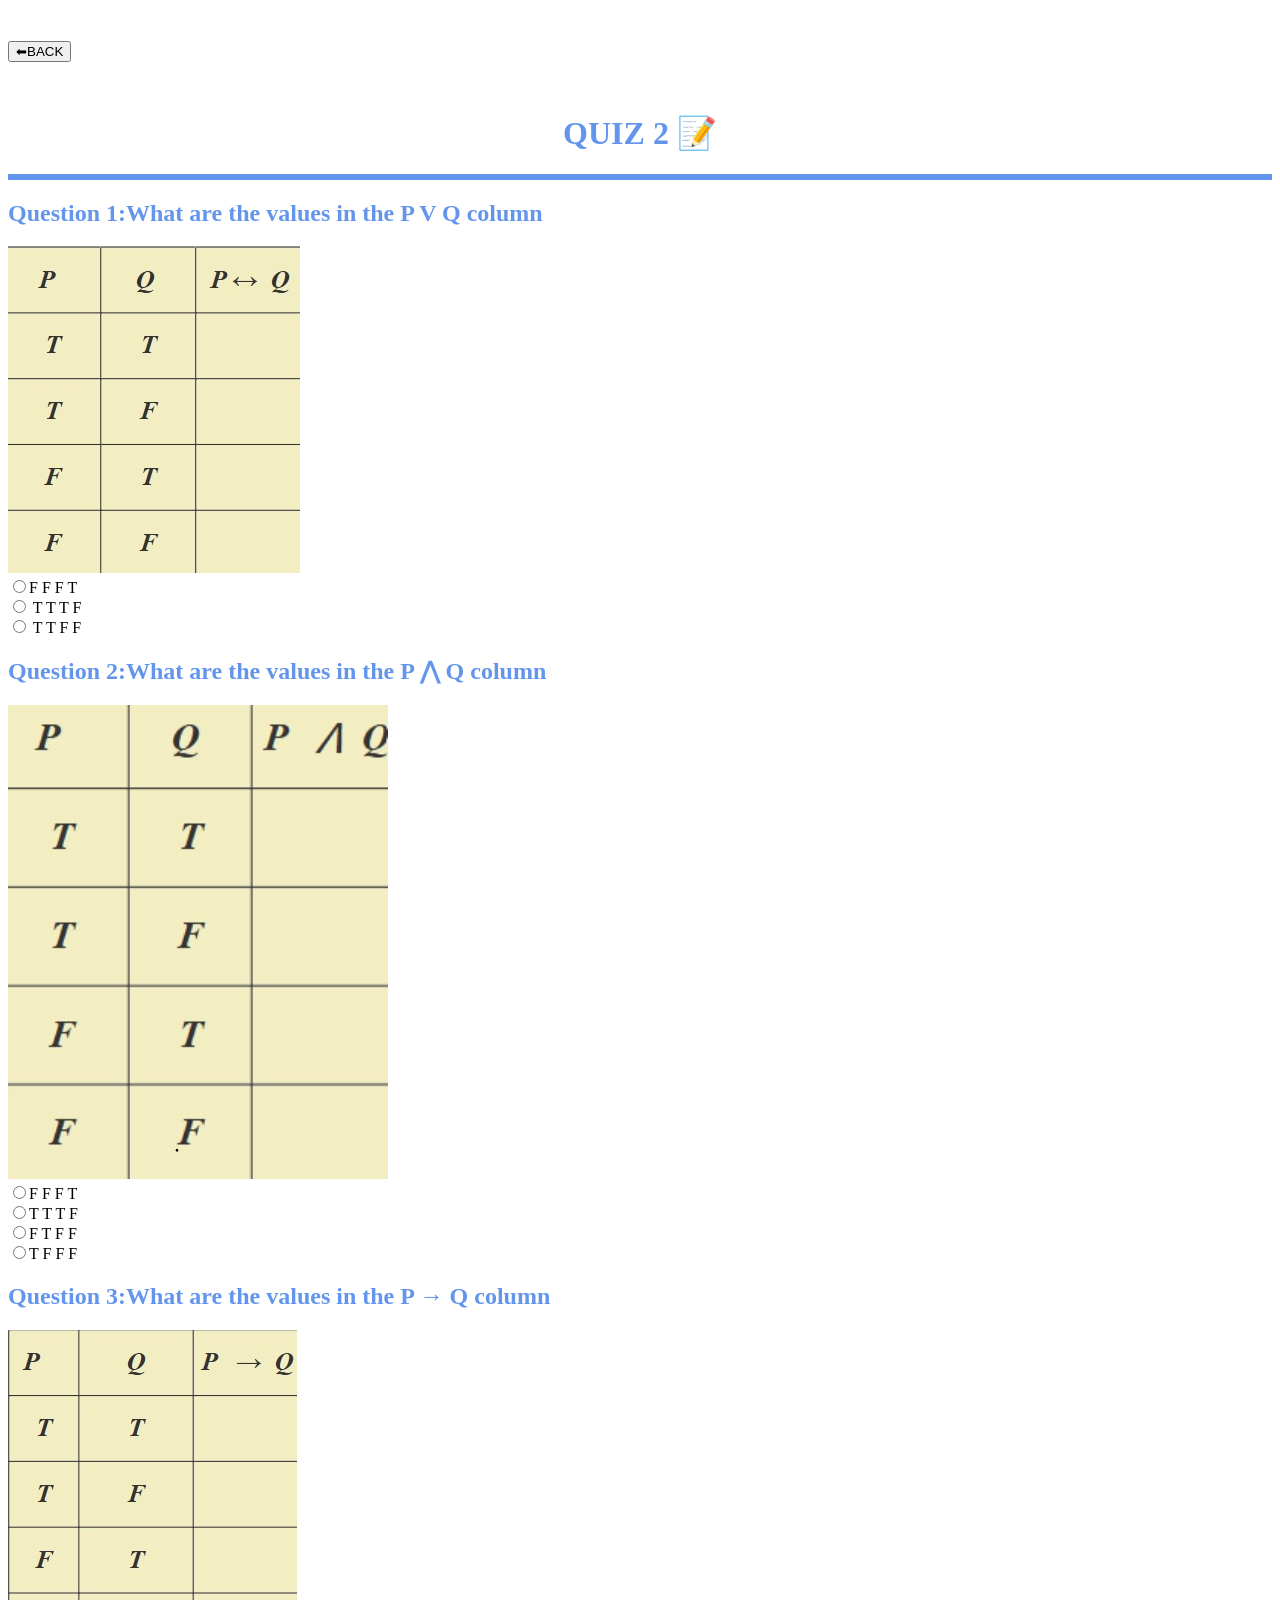
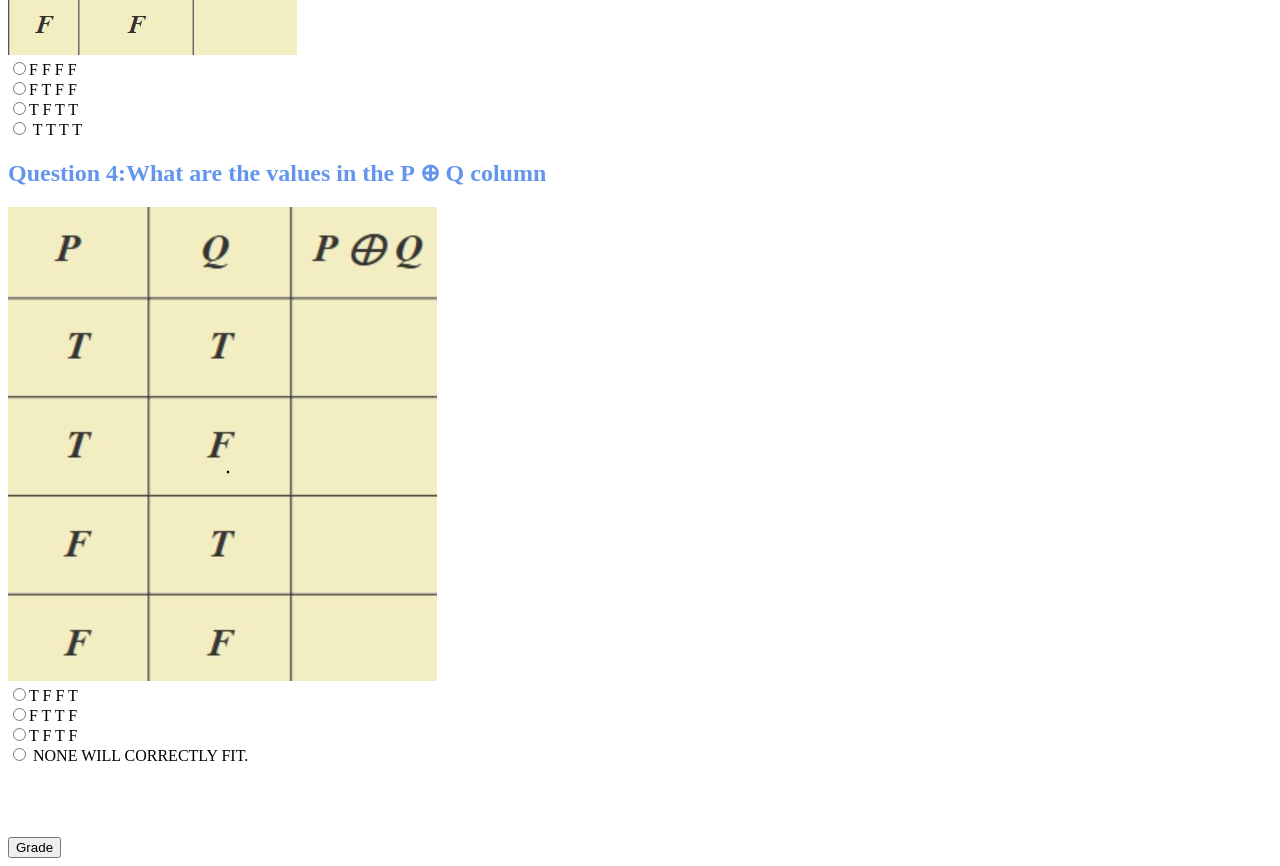
<file: Discrete Mathematics Learning Website/Quiz 2.html>
<!DOCTYPE html>
<html>
<head></head>

<style>

h2 {color: #6495ED;}
h1 {color: #6495ED;}


</style>


<body>

    
    <br>
     <h1 style="font-size: larger;"><a href="index.html" title = "Home page">
                <button> ⬅BACK</button>
            </a></h1>
    <br>
<h1 style="text-align:center;">QUIZ 2 📝</h1>
         <hr style="border:solid cornflowerblue;">

    <h2>Question 1:What are the values in the P V Q column </h2>
    <img src="zz.jpeg" alt="P OR Q TABLE"><br>


    <input type="radio" name="q1" value="false">F F F T<br>
    <input type="radio" name="q1" value="true"> T T T F<br>
    <input type="radio" name="q1" value="false"> T T F F <br>
    <div id="feedback1" ></div>


    <h2>Question 2:What are the values in the P ⋀ Q column </h2>
    <img src="mm.jpeg" alt="P AND Q TABLE"><br>

    <input type="radio" name="q2" value="false">F F F T<br>
    <input type="radio" name="q2" value="false">T T T F<br>
    <input type="radio" name="q2" value="false">F T F F<br>
    <input type="radio" name="q2" value="true">T F F F<br>

        <div id="feedback2" ></div>


    <h2>Question 3:What are the values in the P → Q column </h2>
    <img src="kk.jpeg" alt="P IMPLIES Q TABLE"><br>
    <input type="radio" name="q3" value="false">F F F F <br>
    <input type="radio" name="q3" value="false">F T F F <br>
    <input type="radio" name="q3" value="true">T F T T <br>
    <input type="radio" name="q3" value="false"> T T T T<br>

        <div id="feedback3" ></div>

 <h2>Question 4:What are the values in the P ⊕ Q column </h2>
    <img src="bb.jpeg" alt="P exclusive or Q TABLE"><br>
    <input type="radio" name="q4" value="false">T F F T <br>
    <input type="radio" name="q4" value="true">F T T F <br>
    <input type="radio" name="q4" value="false">T F T F <br>
    <input type="radio" name="q4" value="false"> NONE WILL CORRECTLY FIT.<br>

        <div id="feedback4" ></div>
	 <div id="MyGrade"></div>



    <br>
    <br>
    <br>
    <br>
    <button onclick="Answers()">Grade</button>


<script>
function Answers() {
let score=0;
    let q1 = document.querySelector('input[name="q1"]:checked');

    if (!q1) {
        document.getElementById("feedback1").textContent = "No answer selected"; }

    else if (q1.value === "true") {
        document.getElementById("feedback1").textContent = "Correct✅"; }
	 else {
        document.getElementById("feedback1").textContent = "Wrong❌ HINT: The outcome is only false when both inputs are false.";
    }


    let q2 = document.querySelector('input[name="q2"]:checked');

    if (!q2) {
        document.getElementById("feedback2").textContent = "No answer selected";}

    else if (q2.value === "true") {
        document.getElementById("feedback2").textContent = "Correct✅";
    } else {
        document.getElementById("feedback2").textContent = "Wrong❌ HINT: Outcome is only true when both outcomes are true.";
    }

 let q3 = document.querySelector('input[name="q3"]:checked');

    if (!q3) {
        document.getElementById("feedback3").textContent = "No answer selected";}

    else if (q3.value === "true") {
        document.getElementById("feedback3").textContent = "Correct✅";
    } else {
        document.getElementById("feedback3").textContent = "Wrong❌ HINT: The outcome is only false when P is true, and Q is false.";
    }


let q4 = document.querySelector('input[name="q4"]:checked');

    if (!q4) {
        document.getElementById("feedback4").textContent = "No answer selected";}

    else if (q4.value === "true") {
        document.getElementById("feedback4").textContent = "Correct✅";
    } else {
        document.getElementById("feedback4").textContent = "Wrong❌ The output is only true when both inputs are different";
    }
let MyGrade = document.getElementById("MyGrade");

MyGrade.textContent = "\nYou got a " + score + " out of 5";
}


</script>
</body>
</html>
</file>
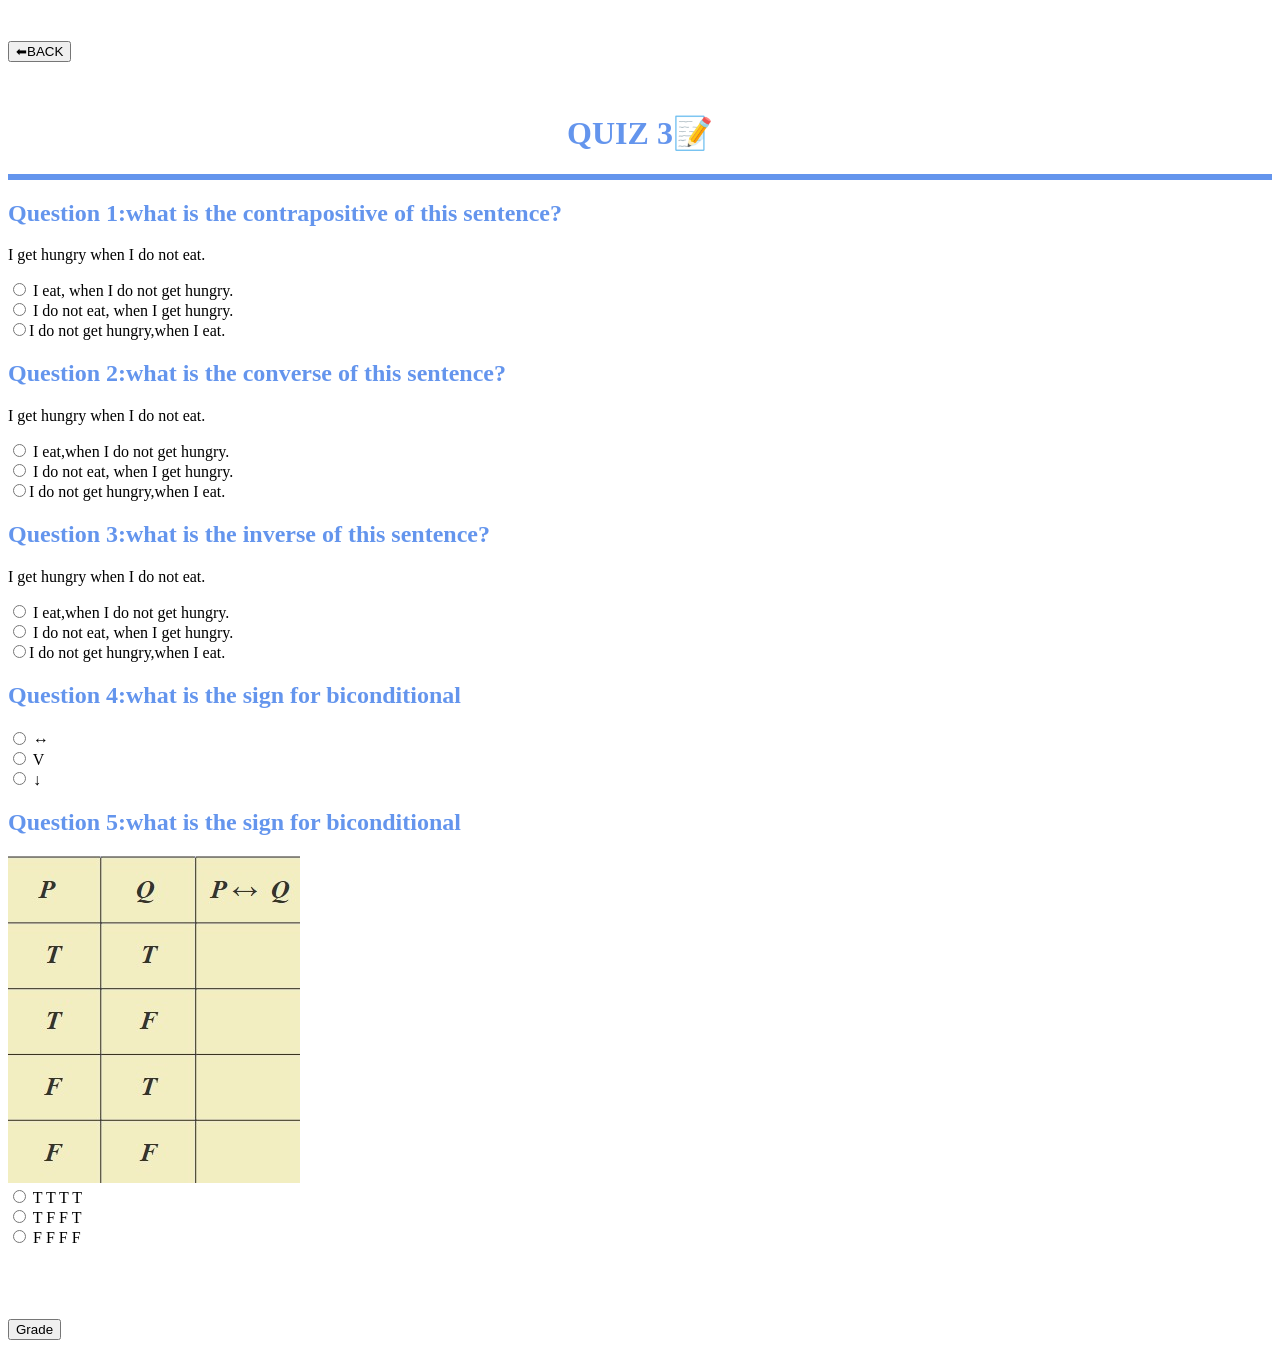
<file: Discrete Mathematics Learning Website/Quiz 3.html>
<!DOCTYPE html>
<html>
<head></head>

<style>

h2 {color: #6495ED;}
h1 {color: #6495ED;}

</style>

<body>
    
    <br>
    <h1 style="font-size: larger;"><a href="index.html" title = "Home page">
                <button> ⬅BACK</button>
            </a></h1>
    <br>
<h1 style="text-align:center;">QUIZ 3📝</h1>
         <hr style="border:solid cornflowerblue;">

    <h2>Question 1:what is the contrapositive of this sentence? </h2>
	<p> I get hungry when I do not eat.</p>
<input type="radio" name="q1" value="true">  I eat, when I do not get hungry.<br>
    <input type="radio" name="q1" value="false"> I do not eat, when I get hungry.<br>
    <input type="radio" name="q1" value="false">I do not get hungry,when I eat. <br>
    <div id="feedback1" ></div>


  <h2>Question 2:what is the converse of this sentence? </h2>
	<p> I get hungry when I do not eat.</p>
<input type="radio" name="q2" value="false">  I eat,when I do not get hungry.<br>
    <input type="radio" name="q2" value="true"> I do not eat, when I get hungry.<br>
    <input type="radio" name="q2" value="false">I do not get hungry,when I eat. <br>
    <div id="feedback2" ></div>


  <h2>Question 3:what is the inverse of this sentence? </h2>
	<p> I get hungry when I do not eat.</p>
<input type="radio" name="q3" value="false">  I eat,when I do not get hungry.<br>
    <input type="radio" name="q3" value="false"> I do not eat, when I get hungry.<br>
    <input type="radio" name="q3" value="true">I do not get hungry,when I eat. <br>
    <div id="feedback3" ></div>

<h2>Question 4:what is the sign for biconditional </h2>
<input type="radio" name="q4" value="true">  ↔️ <br>
    <input type="radio" name="q4" value="false"> V <br>
    <input type="radio" name="q4" value="false"> ↓ <br>
    <div id="feedback4" ></div>

<h2>Question 5:what is the sign for biconditional </h2>
    <img src="zz.jpeg"alt="P OR Q TABLE"><br>

<input type="radio" name="q5" value="false">  T T T T <br>
    <input type="radio" name="q5" value="true"> T F F T <br>
    <input type="radio" name="q5" value="false"> F F F F <br>
    <div id="feedback5" ></div>
    <div id="MyGrade"></div>




    <br>
    <br>
    <br>
    <br>
    <button onclick="Answers()">Grade</button>


<script>
function Answers() {
let score=0;
    let q1 = document.querySelector('input[name="q1"]:checked');

    if (!q1) {
        document.getElementById("feedback1").textContent = "No answer selected"; }

    else if (q1.value === "true") {
	score++;
        document.getElementById("feedback1").textContent = "Correct✅"; }
	 else {
        document.getElementById("feedback1").textContent = "Wrong❌  HINT: Contrapositive of p→q is (¬q → ¬ p)";
 }

    let q2 = document.querySelector('input[name="q2"]:checked');

    if (!q2) {
        document.getElementById("feedback2").textContent = "No answer selected";}

    else if (q2.value === "true") {
	score++;
        document.getElementById("feedback2").textContent = "Correct✅";
    } else {
        document.getElementById("feedback2").textContent = "Wrong❌  HINT: Converse of p→q is (q →p)";
    }

 let q3 = document.querySelector('input[name="q3"]:checked');

    if (!q3) {
        document.getElementById("feedback3").textContent = "No answer selected";}

    else if (q3.value === "true") {
	score++;
        document.getElementById("feedback3").textContent = "Correct✅";
    } else {
        document.getElementById("feedback3").textContent = "Wrong❌ HINT: Inverse of p→q is (¬p → ¬ q)";
    }

 let q4 = document.querySelector('input[name="q4"]:checked');

    if (!q4) {
        document.getElementById("feedback4").textContent = "No answer selected";}

    else if (q4.value === "true") {
	score++;
        document.getElementById("feedback4").textContent = "Correct✅";
    } else {
        document.getElementById("feedback4").textContent = "Wrong❌  Try Again.";
    }

let q5 = document.querySelector('input[name="q5"]:checked');

    if (!q5) {
        document.getElementById("feedback5").textContent = "No answer selected";}

    else if (q5.value === "true") {
	score++;
        document.getElementById("feedback5").textContent = "Correct✅";
    } else {
        document.getElementById("feedback5").textContent = "Wrong❌  HINT: Outputs are only true when inputs are the same.";
    }



let MyGrade = document.getElementById("MyGrade");

MyGrade.textContent = "\nYou got a " + score + " out of 4";
}


</script>
</body>
</html>
</file>
<file: charades game/thecsspart.css>
* { box-sizing: border-box; }

body {
  margin: 0;
  min-height: 100vh;
  background: #0f172a;
  color: #e2e8f0;
  font-family: system-ui, sans-serif;
  user-select: none;
  -webkit-user-select: none;
}

.screen {
  min-height: 100vh;
  display: flex;
  flex-direction: column;
  align-items: center;
  padding: 24px 16px;
}
.hidden { display: none !important; }

h1 { margin: 8px 0 4px; letter-spacing: 4px; }
.sub { color: #94a3b8; margin: 4px 0 16px; }
.tip { color: #64748b; font-size: 13px; text-align: center; line-height: 1.6; }
.error { color: #f87171; min-height: 1.2em; margin: 8px 0; }

#categories {
  display: grid;
  grid-template-columns: repeat(auto-fill, minmax(140px, 1fr));
  gap: 10px;
  width: 100%;
  max-width: 620px;
}
.cat {
  border: 3px solid transparent;
  border-radius: 12px;
  padding: 18px 8px;
  color: #fff;
  font-size: 15px;
  font-weight: 700;
  cursor: pointer;
}
.cat small { display: block; font-weight: 400; opacity: 0.85; margin-top: 4px; }
.cat.selected { border-color: #fde68a; transform: scale(1.03); }

#custom-box { width: 100%; max-width: 620px; margin-top: 12px; }
#custom-words {
  width: 100%;
  height: 100px;
  padding: 10px;
  border-radius: 8px;
  border: 2px solid #334155;
  background: #1e293b;
  color: #fff;
  font-size: 15px;
  user-select: text;
  -webkit-user-select: text;
}

.options {
  display: flex;
  gap: 20px;
  flex-wrap: wrap;
  justify-content: center;
  margin-top: 18px;
  color: #cbd5e1;
  font-size: 14px;
}
.options select {
  margin-left: 6px;
  padding: 6px;
  border-radius: 6px;
  background: #1e293b;
  color: #fff;
  border: 1px solid #334155;
}
.check { display: flex; align-items: center; gap: 6px; }

button {
  border: none;
  border-radius: 12px;
  font-weight: 700;
  cursor: pointer;
  font-family: inherit;
}
.big {
  background: #38bdf8;
  color: #0f172a;
  font-size: 18px;
  padding: 14px 48px;
  margin-top: 8px;
}
.link {
  background: none;
  color: #94a3b8;
  font-size: 14px;
  margin-top: 12px;
  text-decoration: underline;
}
#game-screen { color: #fff; transition: background 0.15s; }
#game-screen.flash-correct { background: #16a34a !important; }
#game-screen.flash-skip { background: #dc2626 !important; }

.top-bar {
  width: 100%;
  max-width: 700px;
  display: flex;
  justify-content: space-between;
  font-weight: 600;
  font-size: 16px;
  opacity: 0.9;
}
#timer { font-size: 44px; font-weight: 800; margin-top: 8px; }
.progress {
  width: 100%;
  max-width: 700px;
  height: 6px;
  background: rgba(255, 255, 255, 0.3);
  border-radius: 3px;
}
#progress-bar { height: 6px; width: 100%; background: #fff; border-radius: 3px; }

#word {
  flex: 1;
  display: flex;
  align-items: center;
  justify-content: center;
  text-align: center;
  font-size: clamp(36px, 11vw, 96px);
  font-weight: 800;
  line-height: 1.1;
  padding: 20px;
  text-transform: uppercase;
}

.buttons {
  display: grid;
  grid-template-columns: 1fr 1fr;
  gap: 12px;
  width: 100%;
  max-width: 700px;
}
.buttons button { padding: 18px; font-size: 18px; color: #fff; }
.skip { background: #dc2626; }
.tilt-hint { display: none; font-size: 14px; opacity: 0.85; margin: 0 0 8px; }
.tilt-mode .buttons { display: none; }
.tilt-mode .tilt-hint { display: block; }
.correct { background: #16a34a; }
#final-score { font-size: 72px; font-weight: 800; line-height: 1; }
#results-list {
  list-style: none;
  padding: 0;
  margin: 0 0 16px;
  width: 100%;
  max-width: 360px;
  font-size: 17px;
  line-height: 2;
}
#results-list .got { color: #4ade80; }
#results-list .missed { color: #f87171; }
</file>
<file: Flappy bird game/thecsspart.css>
* { box-sizing: border-box; }

body {
  margin: 0;
  min-height: 100vh;
  display: flex;
  flex-direction: column;
  align-items: center;
  justify-content: center;
  background: #0f172a;
  color: #e2e8f0;
  font-family: system-ui, sans-serif;
}

h1 { margin: 0 0 12px; letter-spacing: 3px; }

canvas {
  border-radius: 12px;
  cursor: pointer;
  max-width: 100%;
  touch-action: manipulation;
}

.hint { color: #64748b; font-size: 14px; }
</file>
<file: tic-tac-toe game/style.css>
* { box-sizing: border-box; }

body {
  margin: 0;
  min-height: 100vh;
  display: flex;
  flex-direction: column;
  align-items: center;
  justify-content: center;
  font-family: system-ui, sans-serif;
  background: #0f172a;
  color: #e2e8f0;
}

h1 { margin: 0 0 4px; }
.subtitle { color: #94a3b8; margin: 0 0 24px; }

#board {
  display: grid;
  grid-template-columns: repeat(3, 100px);
  grid-template-rows: repeat(3, 100px);
  gap: 8px;
}

.cell {
  background: #1e293b;
  border-radius: 12px;
  display: flex;
  align-items: center;
  justify-content: center;
  font-size: 48px;
  font-weight: 700;
  cursor: pointer;
  user-select: none;
  transition: background 0.2s, transform 0.1s;
}
.cell:hover { background: #334155; }
.cell:active { transform: scale(0.95); }
.cell.x { color: #38bdf8; }
.cell.o { color: #f472b6; }
.cell.win { background: #facc15; color: #0f172a; }

#status { font-size: 20px; margin: 20px 0 8px; }
.scores { display: flex; gap: 20px; color: #94a3b8; margin-bottom: 16px; }

button {
  padding: 10px 24px;
  border: none;
  border-radius: 8px;
  background: #38bdf8;
  color: #0f172a;
  font-weight: 600;
  font-size: 16px;
  cursor: pointer;
}
button:hover { background: #7dd3fc; }

#stats { color: #64748b; font-size: 14px; min-height: 1em; }
</file>
<file: typing race game/thecsspart.css>
* { box-sizing: border-box; }

body {
  margin: 0;
  min-height: 100vh;
  display: flex;
  flex-direction: column;
  align-items: center;
  justify-content: center;
  background: #020617;
  color: #e2e8f0;
  font-family: system-ui, sans-serif;
}

h1 { margin: 0 0 12px; letter-spacing: 3px; }

#game {
  position: relative;
  width: 420px;
  height: 500px;
  max-width: 95vw;
  background: #0f172a;
  border-radius: 12px;
  overflow: hidden;
}
#game.hit { animation: flash 0.3s; }

#hud {
  position: absolute;
  top: 0;
  left: 0;
  right: 0;
  display: flex;
  justify-content: space-between;
  padding: 14px 20px;
  border-bottom: 2px solid #1e293b;
  color: #94a3b8;
  font-size: 15px;
  z-index: 2;
}
#hud b { color: #fff; }
#lives { color: #f87171; letter-spacing: 3px; }
#lives .lost { color: #475569; }

#danger-line {
  position: absolute;
  left: 0;
  right: 0;
  top: 430px;
  border-top: 2px dashed #ef4444;
}
#danger-line span {
  position: absolute;
  right: 8px;
  top: 2px;
  font-size: 11px;
  color: #ef4444;
}

.word {
  position: absolute;
  font-family: ui-monospace, Menlo, monospace;
  font-size: 20px;
  font-weight: 700;
  white-space: nowrap;
  padding: 2px 6px;
  border: 1.5px solid transparent;
  border-radius: 6px;
}
.word.near { color: #fca5a5; }
.word.target { border-color: #4ade80; }
.word .typed { color: #4ade80; }
.word.pop { animation: pop 0.2s forwards; }

#overlay {
  position: absolute;
  inset: 0;
  display: flex;
  flex-direction: column;
  align-items: center;
  justify-content: center;
  text-align: center;
  padding: 20px;
  background: rgba(15, 23, 42, 0.92);
  z-index: 3;
}
#overlay h2 { font-size: 30px; margin: 0 0 8px; }
#overlay p { color: #94a3b8; margin: 0 0 20px; }
.hidden { display: none !important; }

button {
  padding: 10px 28px;
  border: none;
  border-radius: 8px;
  background: #38bdf8;
  color: #0f172a;
  font-size: 16px;
  font-weight: 600;
  cursor: pointer;
}
button:hover { background: #7dd3fc; }

#input {
  width: 420px;
  max-width: 95vw;
  margin-top: 14px;
  padding: 12px 16px;
  border: 2px solid #38bdf8;
  border-radius: 8px;
  background: #1e293b;
  color: #fff;
  font-family: ui-monospace, Menlo, monospace;
  font-size: 20px;
  outline: none;
}
#input.wrong { border-color: #ef4444; animation: shake 0.3s; }

.hint { color: #64748b; font-size: 13px; }
.hint b { color: #94a3b8; }

@keyframes pop   { to { transform: scale(1.6); opacity: 0; } }
@keyframes flash { 50% { background: #450a0a; } }
@keyframes shake { 25% { transform: translateX(-5px); } 75% { transform: translateX(5px); } }
</file>
<file: unlimited wordle/csspart.css>
* { box-sizing: border-box; }

body {
  margin: 0;
  min-height: 100vh;
  display: flex;
  flex-direction: column;
  align-items: center;
  font-family: system-ui, sans-serif;
  background: #121213;
  color: #fff;
}

header {
  width: 100%;
  text-align: center;
  border-bottom: 1px solid #3a3a3c;
  margin-bottom: 12px;
}
h1 { margin: 12px 0; letter-spacing: 3px; }

#message { height: 28px; font-weight: 600; }

#board {
  display: grid;
  grid-template-rows: repeat(6, 62px);
  gap: 6px;
  margin-bottom: 24px;
}
.row {
  display: grid;
  grid-template-columns: repeat(5, 62px);
  gap: 6px;
}
.row.shake { animation: shake 0.4s; }

.tile {
  border: 2px solid #3a3a3c;
  display: flex;
  align-items: center;
  justify-content: center;
  font-size: 30px;
  font-weight: 700;
  text-transform: uppercase;
}
.tile.filled { border-color: #565758; animation: pop 0.1s; }
.tile.flip { animation: flip 0.5s ease; }
.tile.green  { background: #538d4e; border-color: #538d4e; }
.tile.yellow { background: #b59f3b; border-color: #b59f3b; }
.tile.grey   { background: #3a3a3c; border-color: #3a3a3c; }

#keyboard { display: flex; flex-direction: column; gap: 8px; }
.key-row { display: flex; justify-content: center; gap: 6px; }
.key {
  min-width: 43px;
  height: 58px;
  border: none;
  border-radius: 4px;
  background: #818384;
  color: #fff;
  font-size: 14px;
  font-weight: 700;
  text-transform: uppercase;
  cursor: pointer;
}
.key.wide { min-width: 65px; font-size: 12px; }
.key.green  { background: #538d4e; }
.key.yellow { background: #b59f3b; }
.key.grey   { background: #3a3a3c; }

#restart {
  margin: 20px 0;
  padding: 10px 24px;
  border: none;
  border-radius: 6px;
  background: #538d4e;
  color: #fff;
  font-size: 16px;
  font-weight: 600;
  cursor: pointer;
}
.hidden { display: none; }

@keyframes pop   { 50% { transform: scale(1.1); } }
@keyframes shake { 20%, 60% { transform: translateX(-6px); } 40%, 80% { transform: translateX(6px); } }
@keyframes flip  { 0% { transform: rotateX(0); } 50% { transform: rotateX(90deg); } 100% { transform: rotateX(0); } }
</file>
